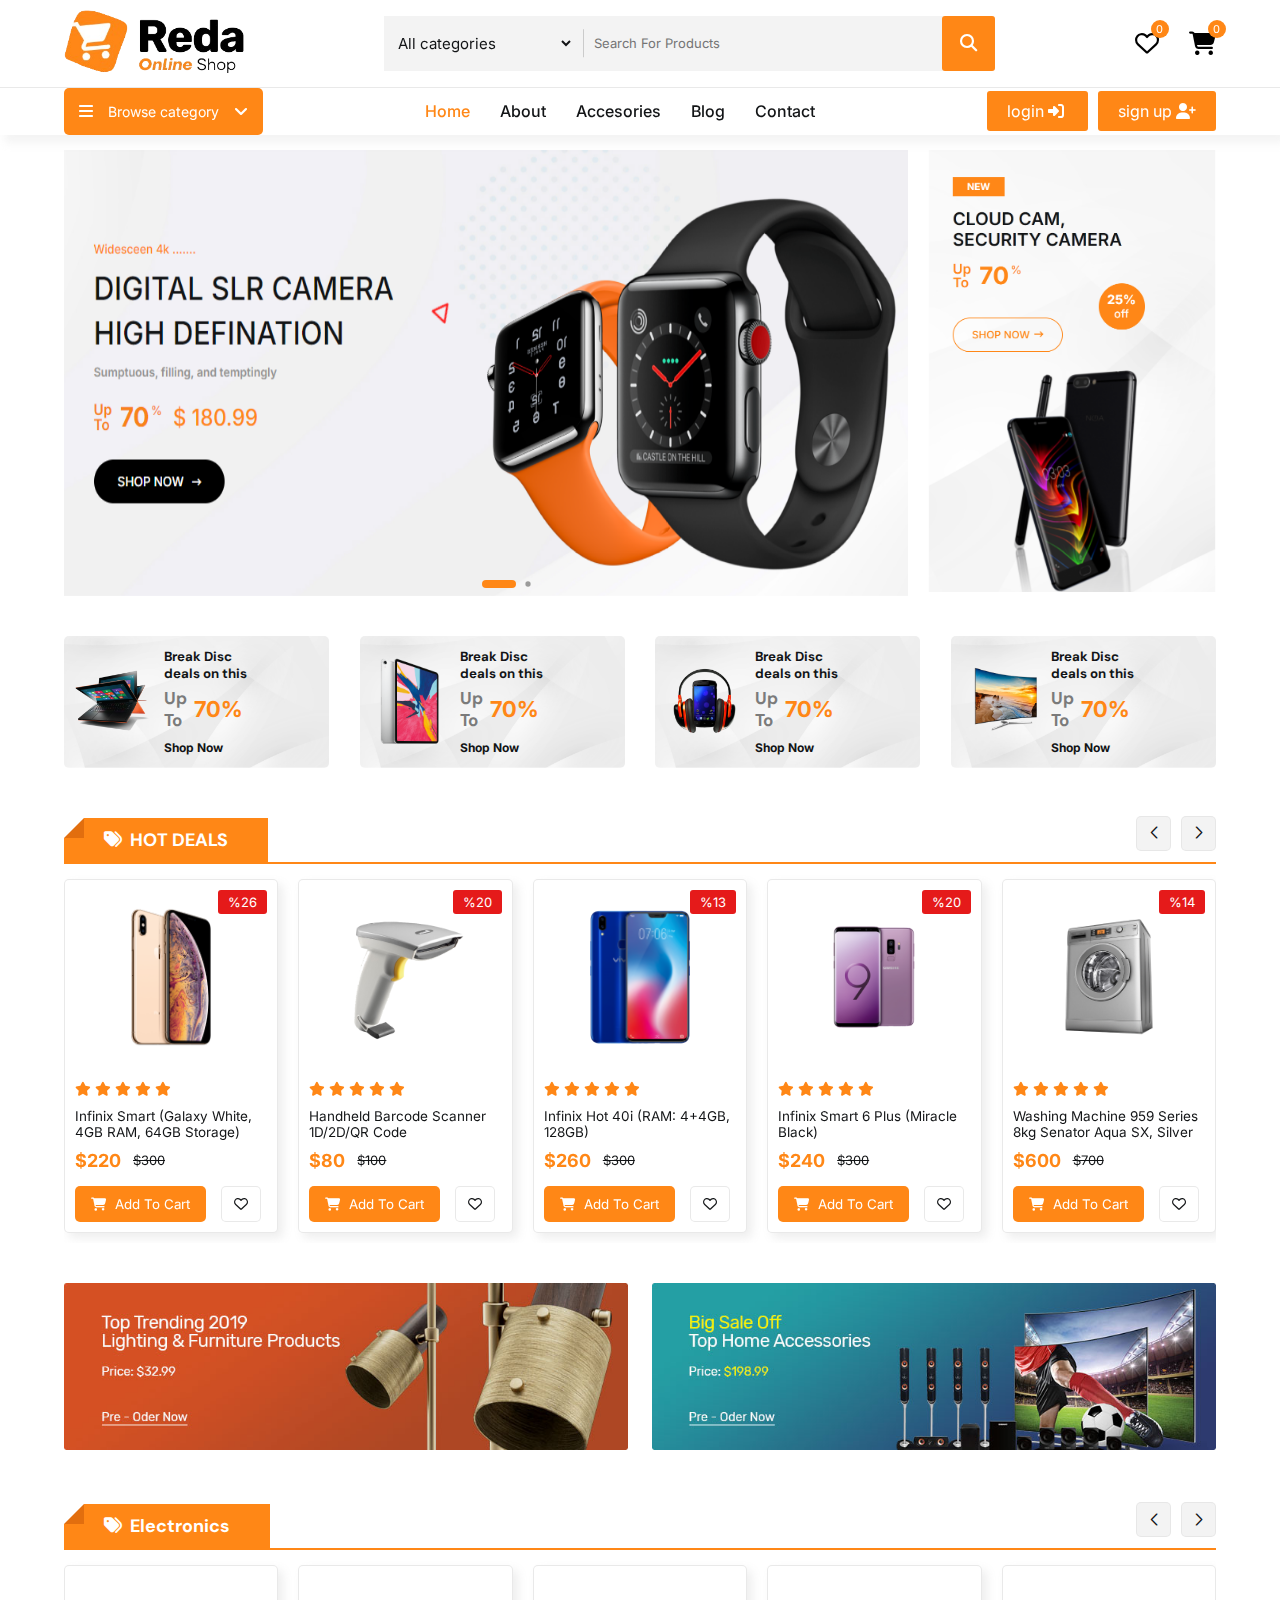
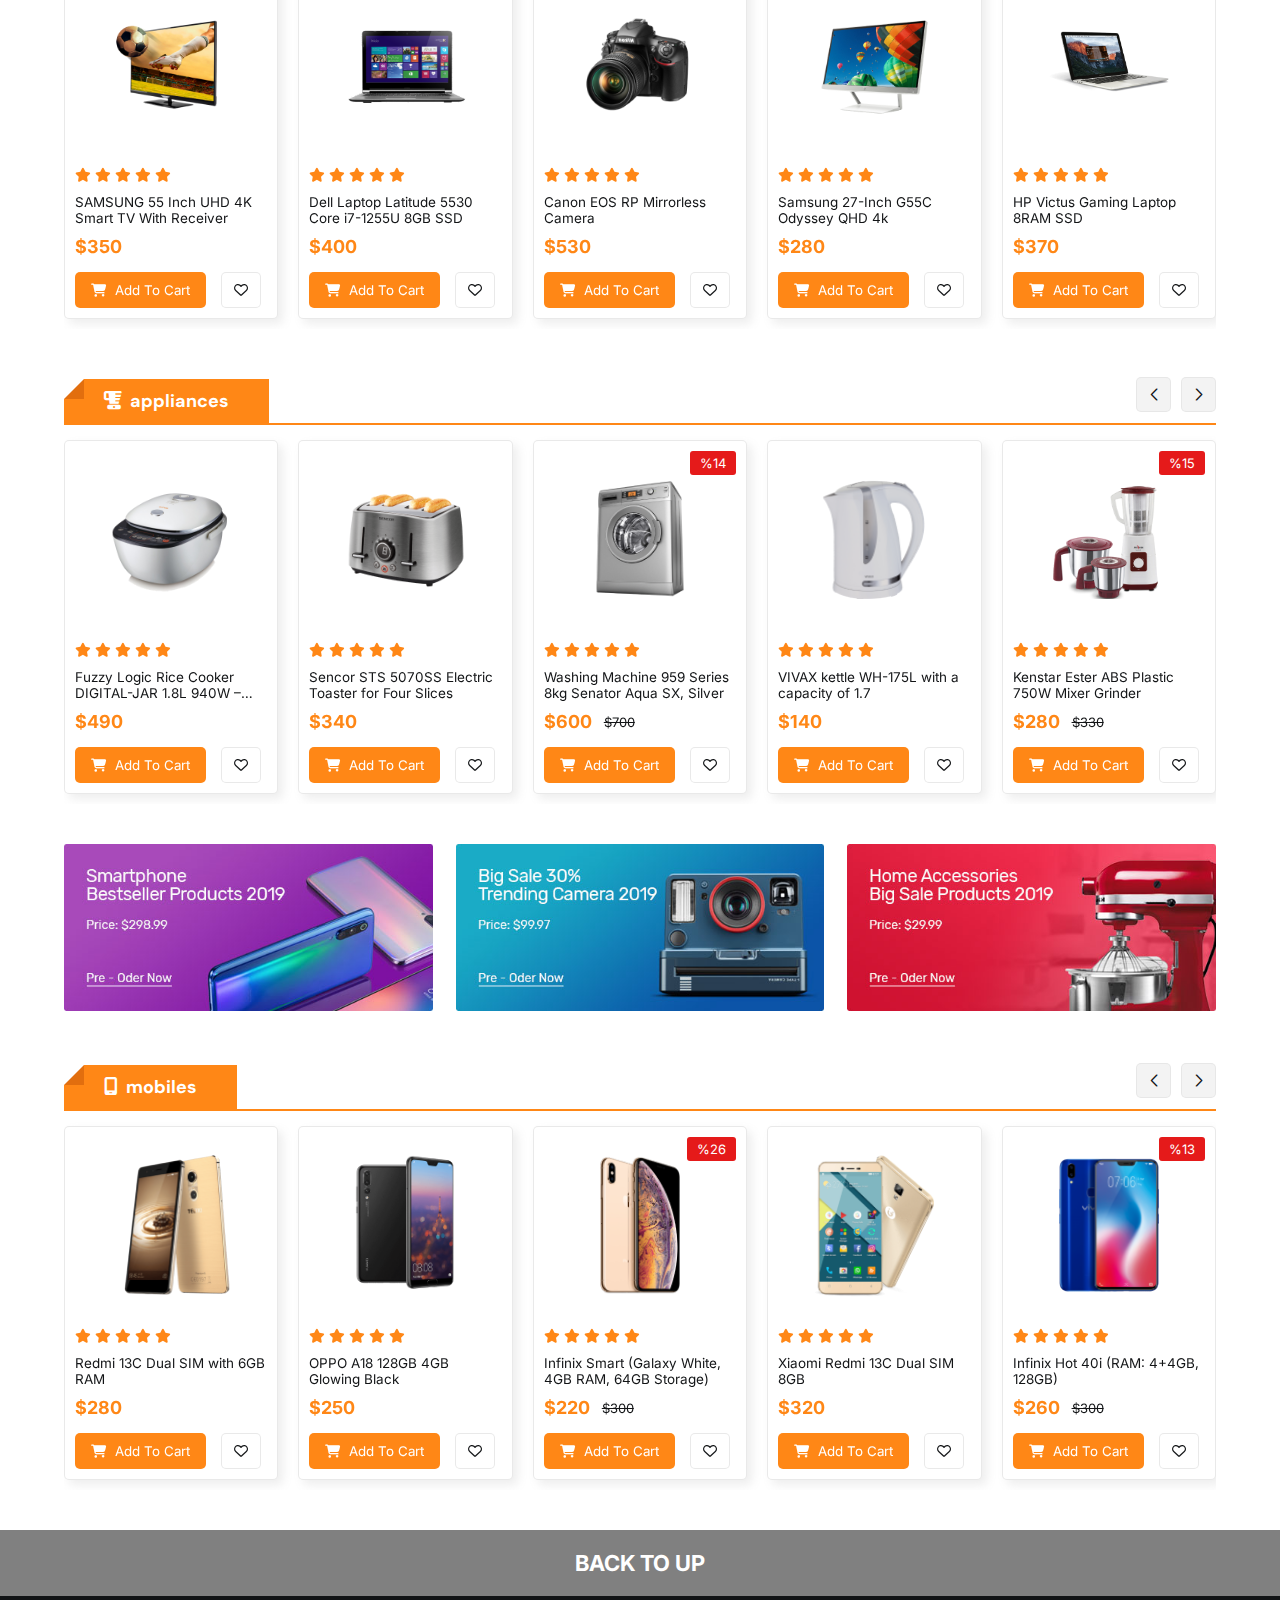
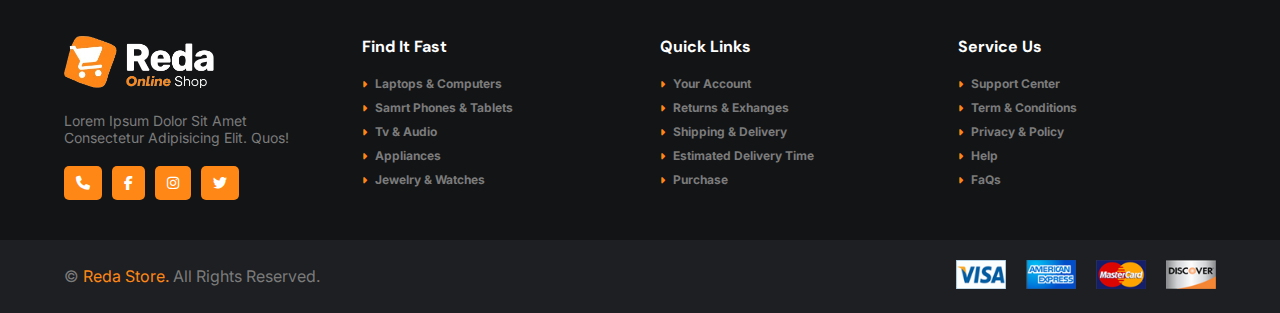
<file: index.html>
<!DOCTYPE html>
<html lang="en">
<head>
    <meta charset="UTF-8">
    <meta name="viewport" content="width=device-width, initial-scale=1.0">
    <title> Online Store </title>
    <link rel="icon" href="img/icon.png">
    <link rel="stylesheet" href="css/reset.css">
        <!-- font-awesome -->
    <link rel="stylesheet" href="https://cdnjs.cloudflare.com/ajax/libs/font-awesome/6.7.2/css/all.min.css" integrity="sha512-Evv84Mr4kqVGRNSgIGL/F/aIDqQb7xQ2vcrdIwxfjThSH8CSR7PBEakCr51Ck+w+/U6swU2Im1vVX0SVk9ABhg==" crossorigin="anonymous" referrerpolicy="no-referrer" />
        <!-- Link Swiper's CSS -->
    <link rel="stylesheet" href="https://cdn.jsdelivr.net/npm/swiper@11/swiper-bundle.min.css" />
        <!-- file css -->
    <link rel="stylesheet" href="css/reset.css">
    <link rel="stylesheet" href="css/style.css">
</head>
<body>
    
    <header>
        <div class="top_header">
            <div class="continer">
                <a href="#" class="logo"> <img src="img/logo.png" alt="" loading="lazy"></a>

                <form> 
                    <div class="select_box">
                        <select id="category" name="category">
                            <option value="All categories"> All categories </option>
                            <option value="Electronics & Digita"> Electronics & Digita </option>
                            <option value="Phones & Tablet"> Phones & Tablet </option>
                            <option value="Fashion & Clothings"> Fashion & Clothings </option>
                            <option value="Telivsoin & monitor"> Telivsoin & monitor </option>
                            <option value="Jewelry & Watches"> Jewelry & Watches </option>
                            <option value="Washing Machine"> Washing Machine </option>
                            <option value="Toys & Hobbies"> Toys & Hobbies </option>
                        </select>
                    </div>
                    
                    <input type="text" name="search" id="search" placeholder="Search For Products">
                    <button type="submit"> <i class="fa-solid fa-magnifying-glass"></i> </button>
                </form>
                
                <div class="header_icon">
                    <div class="icon">      
                        <a href="#"> <i class="fa-regular fa-heart"> </i> </a> 
                        <span class="count_fav"> 0 </span>     
                    </div>

                    <div class="icon" onclick="open_cart()">
                        <i class="fa-solid fa-cart-shopping"></i>  
                        <span class="count_item"> 0 </span> 
                    </div>
                </div>
            </div>
        </div>
            
        <div class="bottom_header">
            <div class="continer">
                
                <div class="category_nav">
                    <i onclick="open_menu()" class="fa-solid fa-bars menu"></i>
                    <div>
                    <div class="category_btn" onclick="open_close_category()">
                        <i class="fa-solid fa-bars"></i>
                        <p> Browse category </p>
                        <i class="fa-solid fa-angle-down"></i>
                    </div>

                    <div class="category_links">
                        <ul class="category_nav_links">
                            <li><a href="#"> Top 10 Offrs </a></li>
                            <li><a href="#"> Electronics & Digita </a></li>
                            <li><a href="#">  Phones & Tablet  </a></li>
                            <li><a href="#"> Fashion & Clothings  </a></li>
                            <li><a href="#">  Telivsoin & monitor  </a></li>
                            <li><a href="#">  Jewelry & Watches  </a></li>
                            <li><a href="#">  Toys & Hobbies  </a></li>
                        </ul>
                    </div>
                    </div>
                </div>

                <ul class="nav_link">
                    <i onclick=" close_menu()" class="fa-regular fa-circle-xmark close_menu"></i>
                    <li class="active"><a href="#"> Home </a></li>
                    <li><a href="#"> About </a></li>
                    <li><a href="#"> Accesories </a></li>
                    <li><a href="#"> Blog </a></li>
                    <li><a href="#"> Contact </a></li>
                </ul>

                <div class="login_signup">
                    <a href="log in.html"> login <i class="fa-solid fa-right-to-bracket"></i> </a>
                    <a href="sign up.html"> sign up <i class="fa-solid fa-user-plus"></i> </a>
                </div>
            </div>
        </div>
    </header>

    <section class="cart">
        <div class="top_cart">
            <h6 class="count_item_in_cart"> cart item : <span> 0 </span>  </h6>
            <i onclick="close_cart()" class="fa-regular fa-circle-xmark"></i>
        </div>

        <div class="item_in_cart">
            <!-- <div class="item_cart">
                <img src="img/product/15.png" alt="">

                <div class="info_item">
                    <p class="name_item_in_cart">Lorem ipsum dolor sit amet consectetur adipisicing.</p>
                    <h6 class="price_item_in_cart"> $200 </h6>
                    
                    <div class="plus_minus">
                        <span href="#"> - </span>
                        <span href="#" class="num"> 1 </span>
                        <span href="#"> + </span>
                    </div>
                </div>

                <i class="fa-solid fa-trash"></i>
            </div> -->
            
        </div>

        <div class="bottom_cart">
            <div class="suptotal">
                <p> suptotal : </p>
                <p class="total_price_in_cart"> $0 </p>
            </div>

            <div class="button_cart">
                <a href="checkout.html" class="checkout btn"> checkout </a>
                <span onclick="close_cart()" class="shop_more btn"> shop more </span> 
            </div>
        </div>
    </section>

    <section class="slider">
        <div class="continer">
              <div class="mySwiper slide-swp">
                <div class="swiper-wrapper">
                    <div class="swiper-slide"> <a href="#"> <img src="img/banner_home1.png" alt="" loading="lazy"> </a>  </div>
                    <div class="swiper-slide"> <a href="#"> <img src="img/banner_home2.png" alt="" loading="lazy"> </a>  </div>
                </div>

                <div class="swiper-pagination"></div>
            </div>

            <div class="slide_bar">
                <a href="#"> <img src="img/banner_home3.png" alt="" loading="lazy"> </a>
            </div>
        </div>
    </section>

    <section class="banner">
        <div class="continer">
            <div class="banner_item">
                <a href="#" class="banner_btn"></a>
                <img src="img/banner3_1.png" alt="" loading="lazy">

                <div class="text_banner">
                    <h5>Break Disc</h5>
                    <h5>deals on this</h5>
                    <h6>Up <br> To <span> 70% </span> </h6>
                    <a href="#"> Shop Now </a>
                </div>
            </div>

            <div class="banner_item">
                <a href="#" class="banner_btn"></a>
                 <img src="img/banner3_2.png" alt="" loading="lazy"> 

                <div class="text_banner">
                    <h5>Break Disc</h5>
                    <h5>deals on this</h5>
                    <h6>Up <br> To <span> 70% </span> </h6>
                    <a href="#"> Shop Now </a>
                </div>
            </div>

            <div class="banner_item">
                <a href="#" class="banner_btn"></a>
                 <img src="img/banner3_3.png" alt="" loading="lazy">

                <div class="text_banner">
                    <h5>Break Disc</h5>
                    <h5>deals on this</h5>
                    <h6>Up <br> To <span> 70% </span> </h6>
                    <a href="#"> Shop Now </a>
                </div>
            </div>

            <div class="banner_item">
                <a href="#" class="banner_btn"></a>
               <img src="img/banner3_4.png" alt="" loading="lazy"> 

                <div class="text_banner">
                    <h5>Break Disc</h5>
                    <h5>deals on this</h5>
                    <h6>Up <br> To <span> 70% </span> </h6>
                    <a href="#"> Shop Now </a>
                </div>
            </div>
        </div>
    </section>

    <section class="products_sale">
        <div class="continer mySwiper pro_sale">
            <div class="top_slide">
                <h5> <i class="fa-solid fa-tags"></i> HOT DEALS </h5>
            </div>

            <div id="products_sale" class="products swiper-wrapper">
                
            </div>

            <div class="swiper-button-next btn_swp"></div>
            <div class="swiper-button-prev btn_swp"></div>

        </div>
    </section>

    <section class="banner_big">
        <div class="continer">
            <div class="banner_item">
                <a href="#"> <img src="img/banner_box4.jpg" alt="" loading="lazy"> </a> 
            </div>

            <div class="banner_item">
                <a href="#"> <img src="img/banner_box5.jpg" alt="" loading="lazy"> </a> 
            </div>
        </div>
    </section>

    <section class="products_sale">
        <div class="continer mySwiper pro_sale">
            <div class="top_slide">
                <h5> <i class="fa-solid fa-tags"> </i> Electronics </h5>
            </div>

            <div id="Electronics" class="products swiper-wrapper">
                
            </div>

            <div class="swiper-button-next btn_swp"></div>
            <div class="swiper-button-prev btn_swp"></div>

        </div>
    </section>

    <section class="products_sale">
        <div class="continer mySwiper pro_sale">
            <div class="top_slide">
                <h5> <i class="fa-solid fa-blender"></i> appliances </h5>
            </div>

            <div id="appliances" class="products swiper-wrapper">
                
            </div>

            <div class="swiper-button-next btn_swp"></div>
            <div class="swiper-button-prev btn_swp"></div>

        </div>
    </section>

    <section class="banner banner_3">
        <div class="continer">
            <a href="#"> <img src="img/banner_box1.jpg" alt="" loading="lazy" > </a>
            <a href="#"> <img src="img/banner_box2.jpg" alt="" loading="lazy" > </a>
            <a href="#"> <img src="img/banner_box3.jpg" alt="" loading="lazy" > </a>
        </div>
    </section>

    <section class="products_sale">
        <div class="continer mySwiper pro_sale">
            <div class="top_slide">
                <h5> <i class="fa-solid fa-mobile-screen"></i> mobiles </h5>
            </div>

            <div id="mobiles" class="products swiper-wrapper">
                
            </div>

            <div class="swiper-button-next btn_swp"></div>
            <div class="swiper-button-prev btn_swp"></div>

        </div>
    </section>

    <section class="scroll" >
        <div class="continer">
            <p class="to_top"> BACK TO UP </p>
        </div>
    </section>

    <footer>
        <div class="continer">
            <div class="top_footer">
                <div class="box">
                    <a href="#"> <img src="img/white_logo.png" alt="" loading="lazy">  </a>
                    <p>Lorem ipsum dolor sit amet consectetur adipisicing elit. Quos!</p>
                    <div class="icon">
                        <i class="fa-solid fa-phone"></i>
                        <i class="fa-brands fa-facebook-f"></i>
                        <i class="fa-brands fa-instagram"></i>
                        <i class="fa-brands fa-twitter"></i>
                    </div>
                </div>

                <div class="box">
                    <ul> 
                        <h6> Find It Fast </h6>
                        <li><i class="fa-solid fa-caret-right"></i> <a href="#"> Laptops & Computers </a> </li>
                        <li><i class="fa-solid fa-caret-right"></i> <a href="#"> Samrt Phones & Tablets </a> </li>
                        <li><i class="fa-solid fa-caret-right"></i> <a href="#"> Tv & Audio </a> </li>
                        <li><i class="fa-solid fa-caret-right"></i> <a href="#"> Appliances </a> </li>
                        <li><i class="fa-solid fa-caret-right"></i> <a href="#"> Jewelry & Watches </a> </li>
                    </ul>
                </div>

                <div class="box">
                    <ul> 
                        <h6> Quick Links </h6>
                        <li><i class="fa-solid fa-caret-right"></i> <a href="#"> Your account </a> </li>
                        <li><i class="fa-solid fa-caret-right"></i> <a href="#"> returns & exhanges </a> </li>
                        <li><i class="fa-solid fa-caret-right"></i> <a href="#"> shipping & delivery </a> </li>
                        <li><i class="fa-solid fa-caret-right"></i> <a href="#"> estimated delivery time </a> </li>
                        <li><i class="fa-solid fa-caret-right"></i> <a href="#"> purchase </a> </li>
                    </ul>
                </div>

                <div class="box">
                    <ul> 
                        <h6> service us </h6>
                        <li><i class="fa-solid fa-caret-right"></i> <a href="#"> support center </a> </li>
                        <li><i class="fa-solid fa-caret-right"></i> <a href="#"> term & conditions </a> </li>
                        <li><i class="fa-solid fa-caret-right"></i> <a href="#"> privacy & policy </a> </li>
                        <li><i class="fa-solid fa-caret-right"></i> <a href="#"> help </a> </li>
                        <li><i class="fa-solid fa-caret-right"></i> <a href="#"> faQs </a> </li>
                    </ul>
                </div>
            </div>
        </div>
            
        <div class="bottom_footer">
            <div class="row continer">
                <p>&copy; <span>Reda Store.</span> All Rights Reserved.</p>
                <div class="payment_img">
                    <a href="#"> <img src="img/payment-1.png" alt="" loading="lazy"></a> 
                    <a href="#"> <img src="img/payment-2.png" alt="" loading="lazy"></a> 
                    <a href="#"> <img src="img/payment-3.png" alt="" loading="lazy"></a> 
                    <a href="#"> <img src="img/payment-4.png" alt="" loading="lazy"></a> 
                </div>
            </div>
        </div>
    </footer>



    <!-- Swiper JS -->
    <script src="https://cdn.jsdelivr.net/npm/swiper@11/swiper-bundle.min.js"></script>

    <!-- file js -->
    <script src="js/swiper.js"></script>
    <script src="js/products-item.js"></script>
    <script src="js/script.js"></script>
</body>
</html>
</file>
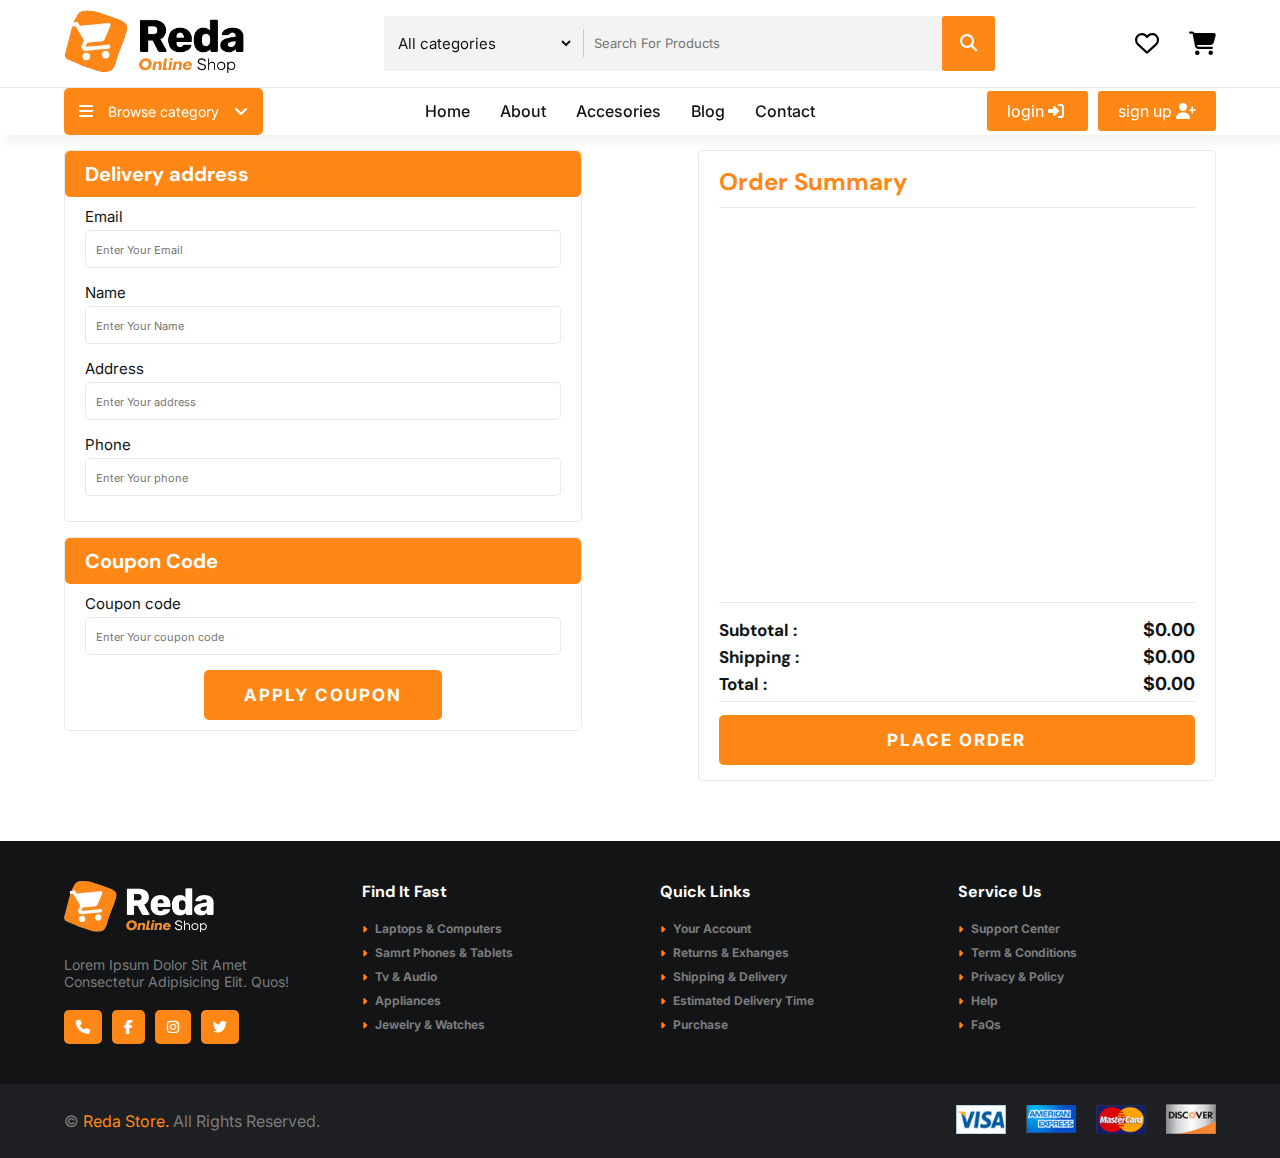
<file: checkout.html>
<!DOCTYPE html>
<html lang="en">
<head>
    <meta charset="UTF-8">
    <meta name="viewport" content="width=device-width, initial-scale=1.0">
    <title> checkout </title>
    <link rel="icon" href="img/icon.png">
    <link rel="stylesheet" href="css/reset.css">
        <!-- font-awesome -->
    <link rel="stylesheet" href="https://cdnjs.cloudflare.com/ajax/libs/font-awesome/6.7.2/css/all.min.css" integrity="sha512-Evv84Mr4kqVGRNSgIGL/F/aIDqQb7xQ2vcrdIwxfjThSH8CSR7PBEakCr51Ck+w+/U6swU2Im1vVX0SVk9ABhg==" crossorigin="anonymous" referrerpolicy="no-referrer" />
        <!-- file css -->
    <link rel="stylesheet" href="css/reset.css">
    <link rel="stylesheet" href="css/style.css">
    <link rel="stylesheet" href="css/checkout.css">
</head>
<body>
    
    <header>
        <div class="top_header">
            <div class="continer">
                <a href="index.html" class="logo"> <img src="img/logo.png" alt="" loading="lazy"></a>

                <form> 
                    <div class="select_box">
                        <select id="category" name="category">
                            <option value="All categories"> All categories </option>
                            <option value="Electronics & Digita"> Electronics & Digita </option>
                            <option value="Phones & Tablet"> Phones & Tablet </option>
                            <option value="Fashion & Clothings"> Fashion & Clothings </option>
                            <option value="Telivsoin & monitor"> Telivsoin & monitor </option>
                            <option value="Jewelry & Watches"> Jewelry & Watches </option>
                            <option value="Washing Machine"> Washing Machine </option>
                            <option value="Toys & Hobbies"> Toys & Hobbies </option>
                        </select>
                    </div>
                    
                    <input type="text" name="search" id="search" placeholder="Search For Products">
                    <button type="submit"> <i class="fa-solid fa-magnifying-glass"></i> </button>
                </form>
                
                <div class="header_icon">
                    <div class="icon">      
                        <a href="#"> <i class="fa-regular fa-heart"> </i> </a> 
                        <!-- <span class="count_fav"> 0 </span>      -->
                    </div>

                    <div class="icon">
                        <i class="fa-solid fa-cart-shopping"></i>  
                        <!-- <span class="count_item"> 0 </span>  -->
                    </div>
                </div>
            </div>
        </div>
            
        <div class="bottom_header">
            <div class="continer">
                
                <div class="category_nav">
                    <i onclick="open_menu()" class="fa-solid fa-bars menu"></i>
                    <div>
                    <div class="category_btn">
                        <i class="fa-solid fa-bars"></i>
                        <p> Browse category </p>
                        <i class="fa-solid fa-angle-down"></i>
                    </div>

                    <div class="category_links">
                        <ul class="category_nav_links">
                            <li><a href="#"> Top 10 Offrs </a></li>
                            <li><a href="#"> Electronics & Digita </a></li>
                            <li><a href="#">  Phones & Tablet  </a></li>
                            <li><a href="#"> Fashion & Clothings  </a></li>
                            <li><a href="#">  Telivsoin & monitor  </a></li>
                            <li><a href="#">  Jewelry & Watches  </a></li>
                            <li><a href="#">  Toys & Hobbies  </a></li>
                        </ul>
                    </div>
                    </div>
                </div>

                <ul class="nav_link">
                    <i onclick="close_menu()" class="fa-regular fa-circle-xmark close_menu"></i>
                    <li><a href="index.html"> Home </a></li>
                    <li><a href="#"> About </a></li>
                    <li><a href="#"> Accesories </a></li>
                    <li><a href="#"> Blog </a></li>
                    <li><a href="#"> Contact </a></li>
                </ul>

                <div class="login_signup">
                    <a href="log in.html"> login <i class="fa-solid fa-right-to-bracket"></i> </a>
                    <a href="sign up.html"> sign up <i class="fa-solid fa-user-plus"></i> </a>
                </div>
            </div>
        </div>
    </header>

    <section class="cart">
        <div class="top_cart">
            <h6 class="count_item_in_cart"> cart item : <span> 0 </span>  </h6>
            <i class="fa-regular fa-circle-xmark"></i>
        </div>

        <div class="item_in_cart">
            <!-- <div class="item_cart">
                <img src="img/product/15.png" alt="">

                <div class="info_item">
                    <p class="name_item_in_cart">Lorem ipsum dolor sit amet consectetur adipisicing.</p>
                    <h6 class="price_item_in_cart"> $200 </h6>
                    
                    <div class="plus_minus">
                        <span href="#"> - </span>
                        <span href="#" class="num"> 1 </span>
                        <span href="#"> + </span>
                    </div>
                </div>

                <i class="fa-solid fa-trash"></i>
            </div> -->
            
        </div>

        <div class="bottom_cart">
            <div class="suptotal">
                <p> suptotal : </p>
                <p class="total_price_in_cart"> $0 </p>
            </div>

            <div class="button_cart">
                <a onclick="go_to_checkout()" href="#" class="checkout btn"> checkout </a>
                <span onclick="close_cart()" class="shop_more btn"> shop more </span> 
            </div>
        </div>
    </section>


    <section class="checkout">
        <div class="continer">
            <div class="form_address">
                <div class="address">
                    <h2> Delivery address </h2>
                    <form>
                        <label> Email </label>
                        <input type="email" placeholder="Enter Your Email" required>
                        
                        <label> Name </label>
                        <input type="text" placeholder="Enter Your Name" required>
                        
                        <label> Address </label>
                        <input type="text" placeholder="Enter Your address" required>
                        
                        <label> Phone </label>
                        <input type="number" placeholder="Enter Your phone" required>
                    </form>
                </div>
                    
                <div class="coupon_code">
                    <h2> Coupon Code </h2>
                    <form>
                        <label> Coupon code </label>
                        <input type="text" placeholder="Enter Your coupon code">
                        <button class="btn_cop"> apply Coupon </button>
                    </form>
                </div>
            </div>

            <div class="order_summaray">
                <h2> Order Summary </h2>
                
                <div class="item_order">
                   <!-- <div class="order_item"> 
                        <img src="img/product/18.png" alt="">

                        <div class="info_item">
                            <p class="name_item_in_cart">Lorem ipsum dolor sit amet consectetur adipisicing.</p>
                            <h6 class="price_item_in_cart"> $200 </h6>
                            
                            <div class="plus_minus">
                                <button class="plus pm"> - </button>
                                <span href="#" class="num"> 1 </span>
                                <button class="minus pm"> + </button>
                            </div>
                        </div>

                        <i class="fa-solid fa-trash"></i>
                    </div>  -->
                </div>

                <div class="prices">
                    <h5> subtotal : <span class="price_order subtotal_price"> $0</span> </h5>
                    <h5> shipping :  <span class="price_order shipping_price"> $0</span> </h5>
                    <h5> total :    <span class="price_order total_price"> $0</span> </h5>
                </div>

                <div class="btn_order ">
                    <button class="btn_sum"> place order </button>
                </div>
            </div> 
        </div>
    </section>

    <footer>
        <div class="continer">
            <div class="top_footer">
                <div class="box">
                    <a href="#"> <img src="img/white_logo.png" alt="" loading="lazy">  </a>
                    <p>Lorem ipsum dolor sit amet consectetur adipisicing elit. Quos!</p>
                    <div class="icon">
                        <i class="fa-solid fa-phone"></i>
                        <i class="fa-brands fa-facebook-f"></i>
                        <i class="fa-brands fa-instagram"></i>
                        <i class="fa-brands fa-twitter"></i>
                    </div>
                </div>

                <div class="box">
                    <ul> 
                        <h6> Find It Fast </h6>
                        <li><i class="fa-solid fa-caret-right"></i> <a href="#"> Laptops & Computers </a> </li>
                        <li><i class="fa-solid fa-caret-right"></i> <a href="#"> Samrt Phones & Tablets </a> </li>
                        <li><i class="fa-solid fa-caret-right"></i> <a href="#"> Tv & Audio </a> </li>
                        <li><i class="fa-solid fa-caret-right"></i> <a href="#"> Appliances </a> </li>
                        <li><i class="fa-solid fa-caret-right"></i> <a href="#"> Jewelry & Watches </a> </li>
                    </ul>
                </div>

                <div class="box">
                    <ul> 
                        <h6> Quick Links </h6>
                        <li><i class="fa-solid fa-caret-right"></i> <a href="#"> Your account </a> </li>
                        <li><i class="fa-solid fa-caret-right"></i> <a href="#"> returns & exhanges </a> </li>
                        <li><i class="fa-solid fa-caret-right"></i> <a href="#"> shipping & delivery </a> </li>
                        <li><i class="fa-solid fa-caret-right"></i> <a href="#"> estimated delivery time </a> </li>
                        <li><i class="fa-solid fa-caret-right"></i> <a href="#"> purchase </a> </li>
                    </ul>
                </div>

                <div class="box">
                    <ul> 
                        <h6> service us </h6>
                        <li><i class="fa-solid fa-caret-right"></i> <a href="#"> support center </a> </li>
                        <li><i class="fa-solid fa-caret-right"></i> <a href="#"> term & conditions </a> </li>
                        <li><i class="fa-solid fa-caret-right"></i> <a href="#"> privacy & policy </a> </li>
                        <li><i class="fa-solid fa-caret-right"></i> <a href="#"> help </a> </li>
                        <li><i class="fa-solid fa-caret-right"></i> <a href="#"> faQs </a> </li>
                    </ul>
                </div>
            </div>
        </div>
            
        <div class="bottom_footer">
            <div class="row continer">
                <p>&copy; <span>Reda Store.</span> All Rights Reserved.</p>
                <div class="payment_img">
                    <a href="#"> <img src="img/payment-1.png" alt="" loading="lazy"></a> 
                    <a href="#"> <img src="img/payment-2.png" alt="" loading="lazy"></a> 
                    <a href="#"> <img src="img/payment-3.png" alt="" loading="lazy"></a> 
                    <a href="#"> <img src="img/payment-4.png" alt="" loading="lazy"></a> 
                </div>
            </div>
        </div>
    </footer>




    <!-- file js -->
    <script src="js/checkout.js"></script>
</body>
</html>
</file>
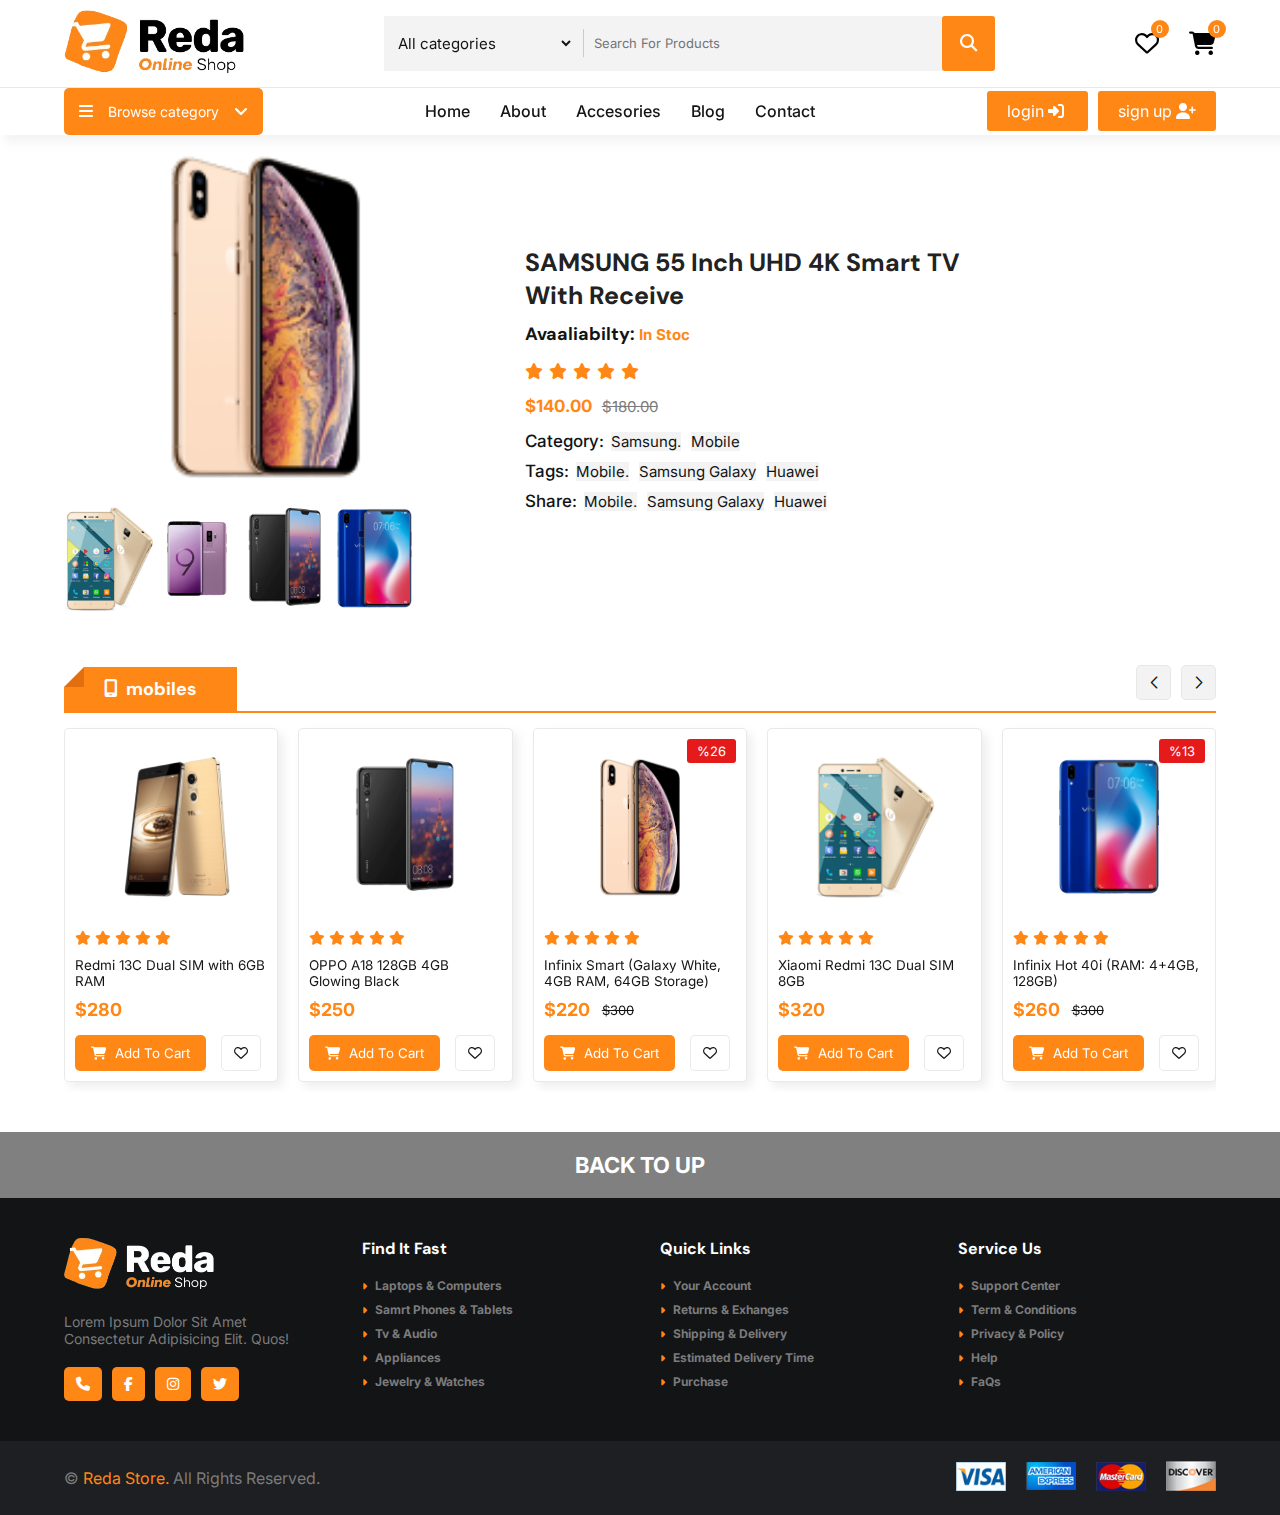
<file: info_item.html>
<!DOCTYPE html>
<html lang="en">
<head>
    <meta charset="UTF-8">
    <meta name="viewport" content="width=device-width, initial-scale=1.0">
    <title> info item </title>
    <link rel="icon" href="img/icon.png">
    <link rel="stylesheet" href="css/reset.css">
        <!-- font-awesome -->
    <link rel="stylesheet" href="https://cdnjs.cloudflare.com/ajax/libs/font-awesome/6.7.2/css/all.min.css" integrity="sha512-Evv84Mr4kqVGRNSgIGL/F/aIDqQb7xQ2vcrdIwxfjThSH8CSR7PBEakCr51Ck+w+/U6swU2Im1vVX0SVk9ABhg==" crossorigin="anonymous" referrerpolicy="no-referrer" />
        <!-- Link Swiper's CSS -->
    <link rel="stylesheet" href="https://cdn.jsdelivr.net/npm/swiper@11/swiper-bundle.min.css" />
        <!-- file css -->
        <link rel="stylesheet" href="css/reset.css">
        <link rel="stylesheet" href="css/style.css">
        <link rel="stylesheet" href="css/info_item.css">
    </head>
<body>
    
    <header>
        <div class="top_header">
            <div class="continer">
                <a href="index.html" class="logo"> <img src="img/logo.png" alt="" loading="lazy"></a>

                <form> 
                    <div class="select_box">
                        <select id="category" name="category">
                            <option value="All categories"> All categories </option>
                            <option value="Electronics & Digita"> Electronics & Digita </option>
                            <option value="Phones & Tablet"> Phones & Tablet </option>
                            <option value="Fashion & Clothings"> Fashion & Clothings </option>
                            <option value="Telivsoin & monitor"> Telivsoin & monitor </option>
                            <option value="Jewelry & Watches"> Jewelry & Watches </option>
                            <option value="Washing Machine"> Washing Machine </option>
                            <option value="Toys & Hobbies"> Toys & Hobbies </option>
                        </select>
                    </div>
                    
                    <input type="text" name="search" id="search" placeholder="Search For Products">
                    <button type="submit"> <i class="fa-solid fa-magnifying-glass"></i> </button>
                </form>
                
                <div class="header_icon">
                    <div class="icon">      
                        <a href="#"> <i class="fa-regular fa-heart"> </i> </a> 
                        <span class="count_fav"> 0 </span>     
                    </div>

                    <div class="icon" onclick="open_cart()">
                        <i class="fa-solid fa-cart-shopping"></i>  
                        <span class="count_item"> 0 </span> 
                    </div>
                </div>
            </div>
        </div>
            
        <div class="bottom_header">
            <div class="continer">
                
                <div class="category_nav">
                    <i onclick="open_menu()" class="fa-solid fa-bars menu"></i>
                    <div>
                    <div class="category_btn" onclick="open_close_category()">
                        <i class="fa-solid fa-bars"></i>
                        <p> Browse category </p>
                        <i class="fa-solid fa-angle-down"></i>
                    </div>

                    <div class="category_links">
                        <ul class="category_nav_links">
                            <li><a href="#"> Top 10 Offrs </a></li>
                            <li><a href="#"> Electronics & Digita </a></li>
                            <li><a href="#">  Phones & Tablet  </a></li>
                            <li><a href="#"> Fashion & Clothings  </a></li>
                            <li><a href="#">  Telivsoin & monitor  </a></li>
                            <li><a href="#">  Jewelry & Watches  </a></li>
                            <li><a href="#">  Toys & Hobbies  </a></li>
                        </ul>
                    </div>
                    </div>
                </div>

                <ul class="nav_link">
                    <i onclick=" close_menu()" class="fa-regular fa-circle-xmark close_menu"></i>
                    <li><a href="index.html"> Home </a></li>
                    <li><a href="#"> About </a></li>
                    <li><a href="#"> Accesories </a></li>
                    <li><a href="#"> Blog </a></li>
                    <li><a href="#"> Contact </a></li>
                </ul>

                <div class="login_signup">
                    <a href="log in.html"> login <i class="fa-solid fa-right-to-bracket"></i> </a>
                    <a href="sign up.html"> sign up <i class="fa-solid fa-user-plus"></i> </a>
                </div>
            </div>
        </div>
    </header>

    <section class="cart">
        <div class="top_cart">
            <h6 class="count_item_in_cart"> cart item : <span> 0 </span>  </h6>
            <i onclick="close_cart()" class="fa-regular fa-circle-xmark"></i>
        </div>

        <div class="item_in_cart">
            <!-- <div class="item_cart">
                <img src="img/product/15.png" alt="">

                <div class="info_item">
                    <p class="name_item_in_cart">Lorem ipsum dolor sit amet consectetur adipisicing.</p>
                    <h6 class="price_item_in_cart"> $200 </h6>
                    
                    <div class="plus_minus">
                        <span href="#"> - </span>
                        <span href="#" class="num"> 1 </span>
                        <span href="#"> + </span>
                    </div>
                </div>

                <i class="fa-solid fa-trash"></i>
            </div> -->
            
        </div>

        <div class="bottom_cart">
            <div class="suptotal">
                <p> suptotal : </p>
                <p class="total_price_in_cart"> $0 </p>
            </div>

            <div class="button_cart">
                <a href="checkout.html" class="checkout btn"> checkout </a>
                <span onclick="close_cart()" class="shop_more btn"> shop more </span> 
            </div>
        </div>
    </section>

    <section class="item_detail">
        <div class="continer">
            <div class="item_img">
                    <div class="big_img">
                        <img id="Big_img_item" src="img/product/6.png" alt="" loading="lazy">
                    </div>

                    <div class="small_img">
                        <img onclick="cahnge_img( this.src )"  src="img/product/8.png"  alt=""  loading="lazy">
                        <img onclick="cahnge_img( this.src )"  src="img/product/15.png"  alt=""  loading="lazy">
                        <img onclick="cahnge_img( this.src )"  src="img/product/4.png"  alt=""  loading="lazy">
                        <img onclick="cahnge_img( this.src )"  src="img/product/11.png"  alt=""  loading="lazy">
                    </div>
                </div>

            <div class="info_item">
                <h3 class="name"> SAMSUNG 55 Inch UHD 4K Smart TV With Receive  </h3>

                <h5> Avaaliabilty: <span>In Stoc</span> </h5>

                <div class="stars">
                    <i class="fa-solid fa-star"></i>
                    <i class="fa-solid fa-star"></i>
                    <i class="fa-solid fa-star"></i>
                    <i class="fa-solid fa-star"></i>
                    <i class="fa-solid fa-star"></i>
                </div>

                <div class="price_item">
                    <p class="price"> $140.00 </p>
                    <p class="old_price"> $180.00 </p>
                </div>

                <p class="category"> category: <span>Samsung.</span> <span>mobile</span> </p>
                <p class="category"> tags: <span>mobile.</span> <span>Samsung galaxy</span> <span>huawei</span> </p>
                <p class="category"> share: <span>mobile.</span> <span>Samsung galaxy</span> <span>huawei</span> </p>
            </div>
        </div>
    </section>

    <section class="products_sale">
        <div class="continer mySwiper pro_sale">
            <div class="top_slide">
                <h5> <i class="fa-solid fa-mobile-screen"></i> mobiles </h5>
            </div>

            <div id="mobiles" class="products swiper-wrapper">
                
            </div>

            <div class="swiper-button-next btn_swp"></div>
            <div class="swiper-button-prev btn_swp"></div>
        </div>
    </section>

    <section class="scroll" >
        <div class="continer">
            <p class="to_top"> BACK TO UP </p>
        </div>
    </section>

    <footer>
        <div class="continer">
            <div class="top_footer">
                <div class="box">
                    <a href="#"> <img src="img/white_logo.png" alt="" loading="lazy">  </a>
                    <p>Lorem ipsum dolor sit amet consectetur adipisicing elit. Quos!</p>
                    <div class="icon">
                        <i class="fa-solid fa-phone"></i>
                        <i class="fa-brands fa-facebook-f"></i>
                        <i class="fa-brands fa-instagram"></i>
                        <i class="fa-brands fa-twitter"></i>
                    </div>
                </div>

                <div class="box">
                    <ul> 
                        <h6> Find It Fast </h6>
                        <li><i class="fa-solid fa-caret-right"></i> <a href="#"> Laptops & Computers </a> </li>
                        <li><i class="fa-solid fa-caret-right"></i> <a href="#"> Samrt Phones & Tablets </a> </li>
                        <li><i class="fa-solid fa-caret-right"></i> <a href="#"> Tv & Audio </a> </li>
                        <li><i class="fa-solid fa-caret-right"></i> <a href="#"> Appliances </a> </li>
                        <li><i class="fa-solid fa-caret-right"></i> <a href="#"> Jewelry & Watches </a> </li>
                    </ul>
                </div>

                <div class="box">
                    <ul> 
                        <h6> Quick Links </h6>
                        <li><i class="fa-solid fa-caret-right"></i> <a href="#"> Your account </a> </li>
                        <li><i class="fa-solid fa-caret-right"></i> <a href="#"> returns & exhanges </a> </li>
                        <li><i class="fa-solid fa-caret-right"></i> <a href="#"> shipping & delivery </a> </li>
                        <li><i class="fa-solid fa-caret-right"></i> <a href="#"> estimated delivery time </a> </li>
                        <li><i class="fa-solid fa-caret-right"></i> <a href="#"> purchase </a> </li>
                    </ul>
                </div>

                <div class="box">
                    <ul> 
                        <h6> service us </h6>
                        <li><i class="fa-solid fa-caret-right"></i> <a href="#"> support center </a> </li>
                        <li><i class="fa-solid fa-caret-right"></i> <a href="#"> term & conditions </a> </li>
                        <li><i class="fa-solid fa-caret-right"></i> <a href="#"> privacy & policy </a> </li>
                        <li><i class="fa-solid fa-caret-right"></i> <a href="#"> help </a> </li>
                        <li><i class="fa-solid fa-caret-right"></i> <a href="#"> faQs </a> </li>
                    </ul>
                </div>
            </div>
        </div>
            
        <div class="bottom_footer">
            <div class="row continer">
                <p>&copy; <span>Reda Store.</span> All Rights Reserved.</p>
                <div class="payment_img">
                    <a href="#"> <img src="img/payment-1.png" alt="" loading="lazy"></a> 
                    <a href="#"> <img src="img/payment-2.png" alt="" loading="lazy"></a> 
                    <a href="#"> <img src="img/payment-3.png" alt="" loading="lazy"></a> 
                    <a href="#"> <img src="img/payment-4.png" alt="" loading="lazy"></a> 
                </div>
            </div>
        </div>
    </footer>



    <!-- Swiper JS -->
    <script src="https://cdn.jsdelivr.net/npm/swiper@11/swiper-bundle.min.js"></script>

    <!-- file js -->
    <script src="js/swiper.js"></script>
    <script src="js/info_item.js"></script>
    <script src="js/script.js"></script>
</body>
</html>
</file>
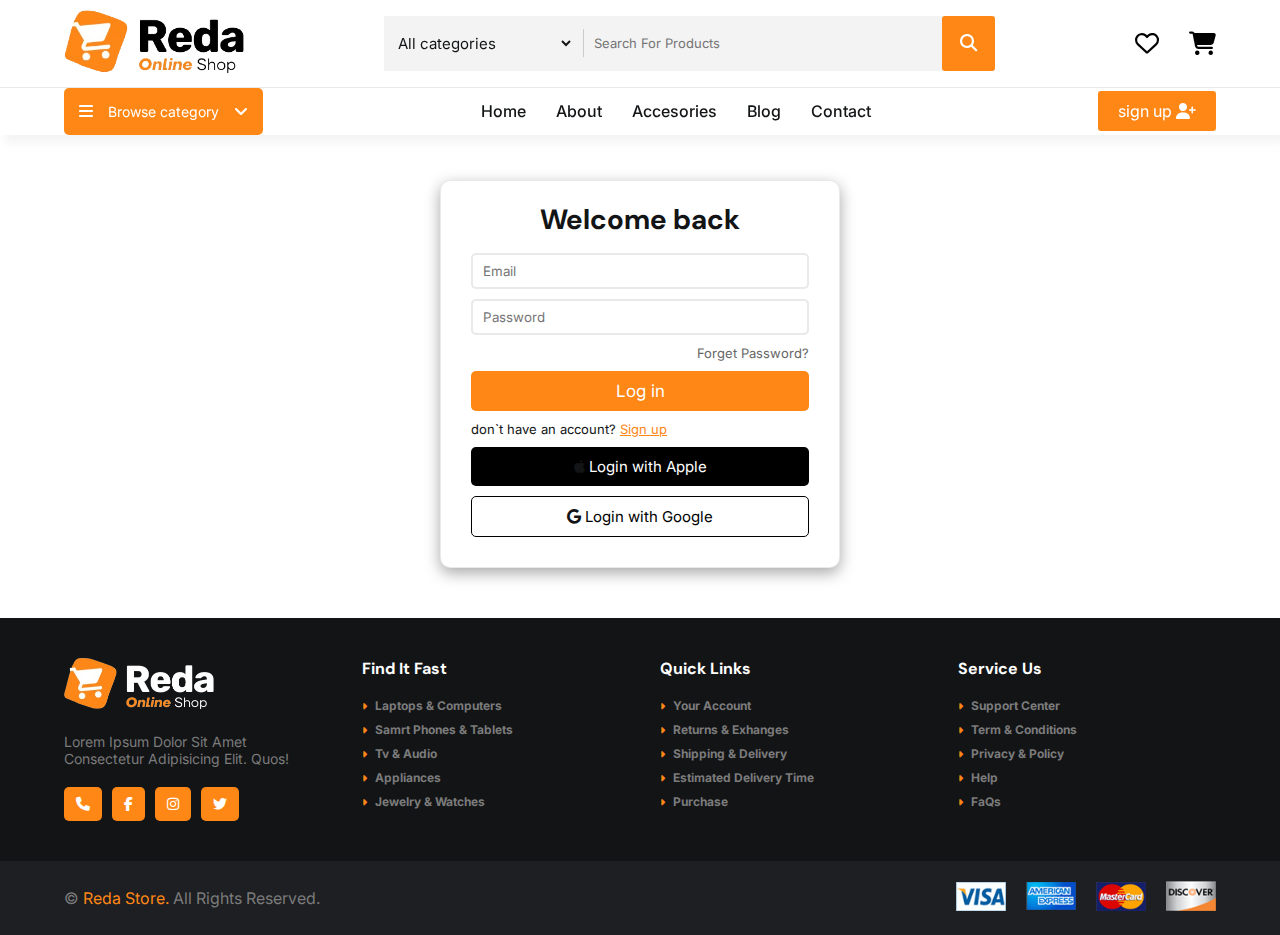
<file: log in.html>
<!DOCTYPE html>
<html lang="en">
<head>
    <meta charset="UTF-8">
    <meta name="viewport" content="width=device-width, initial-scale=1.0">
    <title> login </title>
    <link rel="icon" href="img/icon.png">
    <link rel="stylesheet" href="css/reset.css">
        <!-- font-awesome -->
    <link rel="stylesheet" href="https://cdnjs.cloudflare.com/ajax/libs/font-awesome/6.7.2/css/all.min.css" integrity="sha512-Evv84Mr4kqVGRNSgIGL/F/aIDqQb7xQ2vcrdIwxfjThSH8CSR7PBEakCr51Ck+w+/U6swU2Im1vVX0SVk9ABhg==" crossorigin="anonymous" referrerpolicy="no-referrer" />
        <!-- Link Swiper's CSS -->
    <link rel="stylesheet" href="https://cdn.jsdelivr.net/npm/swiper@11/swiper-bundle.min.css" />
        <!-- file css -->
    <link rel="stylesheet" href="css/reset.css">
    <link rel="stylesheet" href="css/style.css">
    <link rel="stylesheet" href="css/login & signUp.css">
</head>
<body>

    <header>
        <div class="top_header">
            <div class="continer">
                <a href="index.html" class="logo"> <img src="img/logo.png" alt="" loading="lazy"></a>

                <form> 
                    <div class="select_box">
                        <select id="category" name="category">
                            <option value="All categories"> All categories </option>
                            <option value="Electronics & Digita"> Electronics & Digita </option>
                            <option value="Phones & Tablet"> Phones & Tablet </option>
                            <option value="Fashion & Clothings"> Fashion & Clothings </option>
                            <option value="Telivsoin & monitor"> Telivsoin & monitor </option>
                            <option value="Jewelry & Watches"> Jewelry & Watches </option>
                            <option value="Washing Machine"> Washing Machine </option>
                            <option value="Toys & Hobbies"> Toys & Hobbies </option>
                        </select>
                    </div>
                    
                    <input type="text" name="search" id="search" placeholder="Search For Products">
                    <button type="submit"> <i class="fa-solid fa-magnifying-glass"></i> </button>
                </form>
                
                <div class="header_icon">
                    <div class="icon">      
                        <a href="#"> <i class="fa-regular fa-heart"> </i> </a> 
                        <!-- <span class="count_fav"> 0 </span>      -->
                    </div>

                    <div class="icon">
                        <i class="fa-solid fa-cart-shopping"></i>  
                        <!-- <span class="count_item"> 0 </span>  -->
                    </div>
                </div>
            </div>
        </div>
            
        <div class="bottom_header">
            <div class="continer">
                
                <div class="category_nav">
                    <i class="fa-solid fa-bars menu"></i>
                    <div>
                    <div class="category_btn">
                        <i class="fa-solid fa-bars"></i>
                        <p> Browse category </p>
                        <i class="fa-solid fa-angle-down"></i>
                    </div>

                    <div class="category_links">
                        <ul class="category_nav_links">
                            <li><a href="#"> Top 10 Offrs </a></li>
                            <li><a href="#"> Electronics & Digita </a></li>
                            <li><a href="#">  Phones & Tablet  </a></li>
                            <li><a href="#"> Fashion & Clothings  </a></li>
                            <li><a href="#">  Telivsoin & monitor  </a></li>
                            <li><a href="#">  Jewelry & Watches  </a></li>
                            <li><a href="#">  Toys & Hobbies  </a></li>
                        </ul>
                    </div>
                    </div>
                </div>

                <ul class="nav_link">
                    <i class="fa-regular fa-circle-xmark close_menu"></i>
                    <li><a href="index.html"> Home </a></li>
                    <li><a href="#"> About </a></li>
                    <li><a href="#"> Accesories </a></li>
                    <li><a href="#"> Blog </a></li>
                    <li><a href="#"> Contact </a></li>
                </ul>

                <div class="login_signup">
                    <a href="sign up.html"> sign up <i class="fa-solid fa-user-plus"></i> </a>
                </div>
            </div>
        </div>
    </header>
    
    <section class="cart">
        <div class="top_cart">
            <h6 class="count_item_in_cart"> cart item : <span> 0 </span>  </h6>
            <i class="fa-regular fa-circle-xmark"></i>
        </div>

        <div class="item_in_cart">
            <!-- <div class="item_cart">
                <img src="img/product/15.png" alt="">

                <div class="info_item">
                    <p class="name_item_in_cart">Lorem ipsum dolor sit amet consectetur adipisicing.</p>
                    <h6 class="price_item_in_cart"> $200 </h6>
                    
                    <div class="plus_minus">
                        <span href="#"> - </span>
                        <span href="#" class="num"> 1 </span>
                        <span href="#"> + </span>
                    </div>
                </div>

                <i class="fa-solid fa-trash"></i>
            </div> -->
            
        </div>

        <div class="bottom_cart">
            <div class="suptotal">
                <p> suptotal : </p>
                <p class="total_price_in_cart"> $0 </p>
            </div>

            <div class="button_cart">
                <a href="checkout.html" class="checkout btn"> checkout </a>
                <span class="shop_more btn"> shop more </span> 
            </div>
        </div>
    </section>

    <section class="login form_sec">
        <div class="continer">
            <form>
                <h2> Welcome back </h2>

                <input type="email" placeholder="Email" required>
                <input type="password" placeholder="Password" required>
                
                <p> <a href="#" style="color: #666666;"> Forget Password? </a>  </p>
                
                <button class="btn_apple_google" type="submit"> Log in </button>
            </form>
            
            <span> don`t have an account? <a href="sign up.html"> Sign up </a> </span>                

            <a href="#" class="btn_apple_google" style="background-color: black; font-size: 15px;"> <i class="fa-brands fa-apple"></i> Login with Apple </a>
            <a href="#" class="btn_apple_google" style="background-color: #fff; color: black; border: 1px solid #000; font-size: 15px;"> <i class="fa-brands fa-google"></i> Login with Google </a>

        </div>
    </section>


    <footer>
        <div class="continer">
            <div class="top_footer">
                <div class="box">
                    <a href="#"> <img src="img/white_logo.png" alt="" loading="lazy">  </a>
                    <p>Lorem ipsum dolor sit amet consectetur adipisicing elit. Quos!</p>
                    <div class="icon">
                        <i class="fa-solid fa-phone"></i>
                        <i class="fa-brands fa-facebook-f"></i>
                        <i class="fa-brands fa-instagram"></i>
                        <i class="fa-brands fa-twitter"></i>
                    </div>
                </div>

                <div class="box">
                    <ul> 
                        <h6> Find It Fast </h6>
                        <li><i class="fa-solid fa-caret-right"></i> <a href="#"> Laptops & Computers </a> </li>
                        <li><i class="fa-solid fa-caret-right"></i> <a href="#"> Samrt Phones & Tablets </a> </li>
                        <li><i class="fa-solid fa-caret-right"></i> <a href="#"> Tv & Audio </a> </li>
                        <li><i class="fa-solid fa-caret-right"></i> <a href="#"> Appliances </a> </li>
                        <li><i class="fa-solid fa-caret-right"></i> <a href="#"> Jewelry & Watches </a> </li>
                    </ul>
                </div>

                <div class="box">
                    <ul> 
                        <h6> Quick Links </h6>
                        <li><i class="fa-solid fa-caret-right"></i> <a href="#"> Your account </a> </li>
                        <li><i class="fa-solid fa-caret-right"></i> <a href="#"> returns & exhanges </a> </li>
                        <li><i class="fa-solid fa-caret-right"></i> <a href="#"> shipping & delivery </a> </li>
                        <li><i class="fa-solid fa-caret-right"></i> <a href="#"> estimated delivery time </a> </li>
                        <li><i class="fa-solid fa-caret-right"></i> <a href="#"> purchase </a> </li>
                    </ul>
                </div>

                <div class="box">
                    <ul> 
                        <h6> service us </h6>
                        <li><i class="fa-solid fa-caret-right"></i> <a href="#"> support center </a> </li>
                        <li><i class="fa-solid fa-caret-right"></i> <a href="#"> term & conditions </a> </li>
                        <li><i class="fa-solid fa-caret-right"></i> <a href="#"> privacy & policy </a> </li>
                        <li><i class="fa-solid fa-caret-right"></i> <a href="#"> help </a> </li>
                        <li><i class="fa-solid fa-caret-right"></i> <a href="#"> faQs </a> </li>
                    </ul>
                </div>
            </div>
        </div>
            
        <div class="bottom_footer">
            <div class="row continer">
                <p>&copy; <span>Reda Store.</span> All Rights Reserved.</p>
                <div class="payment_img">
                    <a href="#"> <img src="img/payment-1.png" alt="" loading="lazy"></a> 
                    <a href="#"> <img src="img/payment-2.png" alt="" loading="lazy"></a> 
                    <a href="#"> <img src="img/payment-3.png" alt="" loading="lazy"></a> 
                    <a href="#"> <img src="img/payment-4.png" alt="" loading="lazy"></a> 
                </div>
            </div>
        </div>
    </footer>


</body>
</html>
</file>
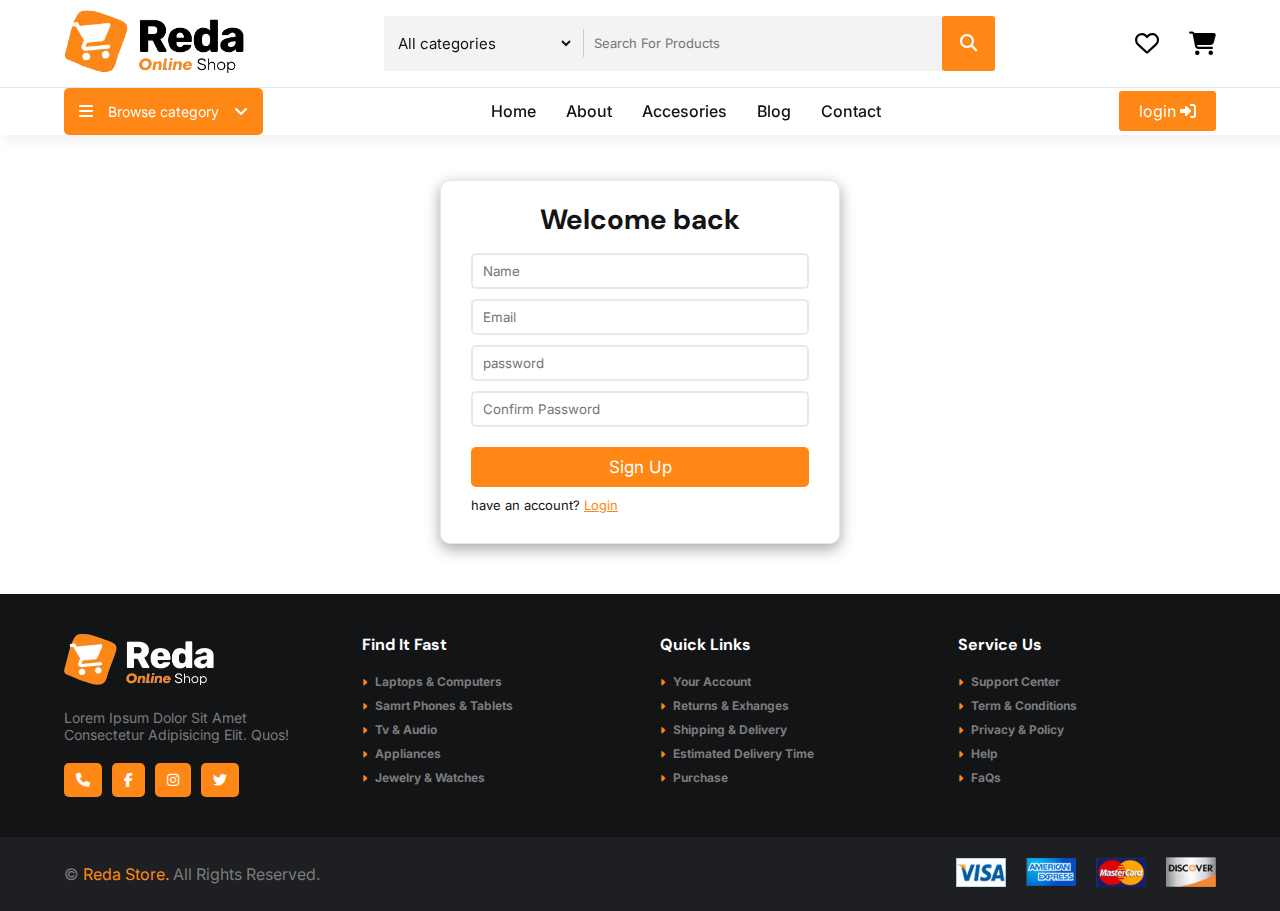
<file: sign up.html>
<!DOCTYPE html>
<html lang="en">
<head>
    <meta charset="UTF-8">
    <meta name="viewport" content="width=device-width, initial-scale=1.0">
    <title> signUp </title>
    <link rel="icon" href="img/icon.png">
    <link rel="stylesheet" href="css/reset.css">
        <!-- font-awesome -->
    <link rel="stylesheet" href="https://cdnjs.cloudflare.com/ajax/libs/font-awesome/6.7.2/css/all.min.css" integrity="sha512-Evv84Mr4kqVGRNSgIGL/F/aIDqQb7xQ2vcrdIwxfjThSH8CSR7PBEakCr51Ck+w+/U6swU2Im1vVX0SVk9ABhg==" crossorigin="anonymous" referrerpolicy="no-referrer" />
        <!-- file css -->
    <link rel="stylesheet" href="css/reset.css">
    <link rel="stylesheet" href="css/style.css">
    <link rel="stylesheet" href="css/login & signUp.css">
</head>
<body>

     <header>
        <div class="top_header">
            <div class="continer">
                <a href="index.html" class="logo"> <img src="img/logo.png" alt="" loading="lazy"></a>

                <form> 
                    <div class="select_box">
                        <select id="category" name="category">
                            <option value="All categories"> All categories </option>
                            <option value="Electronics & Digita"> Electronics & Digita </option>
                            <option value="Phones & Tablet"> Phones & Tablet </option>
                            <option value="Fashion & Clothings"> Fashion & Clothings </option>
                            <option value="Telivsoin & monitor"> Telivsoin & monitor </option>
                            <option value="Jewelry & Watches"> Jewelry & Watches </option>
                            <option value="Washing Machine"> Washing Machine </option>
                            <option value="Toys & Hobbies"> Toys & Hobbies </option>
                        </select>
                    </div>
                    
                    <input type="text" name="search" id="search" placeholder="Search For Products">
                    <button type="submit"> <i class="fa-solid fa-magnifying-glass"></i> </button>
                </form>
                
                <div class="header_icon">
                    <div class="icon">      
                        <a href="#"> <i class="fa-regular fa-heart"> </i> </a> 
                        <!-- <span class="count_fav"> 0 </span>      -->
                    </div>

                    <div class="icon">
                        <i class="fa-solid fa-cart-shopping"></i>  
                        <!-- <span class="count_item"> 0 </span>  -->
                    </div>
                </div>
            </div>
        </div>
            
        <div class="bottom_header">
            <div class="continer">
                
                <div class="category_nav">
                    <i class="fa-solid fa-bars menu"></i>
                    <div>
                        <div class="category_btn">
                            <i class="fa-solid fa-bars"></i>
                            <p> Browse category </p>
                            <i class="fa-solid fa-angle-down"></i>
                        </div>

                        <div class="category_links">
                            <ul class="category_nav_links">
                                <li><a href="#"> Top 10 Offrs </a></li>
                                <li><a href="#"> Electronics & Digita </a></li>
                                <li><a href="#">  Phones & Tablet  </a></li>
                                <li><a href="#"> Fashion & Clothings  </a></li>
                                <li><a href="#">  Telivsoin & monitor  </a></li>
                                <li><a href="#">  Jewelry & Watches  </a></li>
                                <li><a href="#">  Toys & Hobbies  </a></li>
                            </ul>
                        </div>
                    </div>
                </div>

                <ul class="nav_link">
                    <i  class="fa-regular fa-circle-xmark close_menu"></i>
                    <li><a href="index.html"> Home </a></li>
                    <li><a href="#"> About </a></li>
                    <li><a href="#"> Accesories </a></li>
                    <li><a href="#"> Blog </a></li>
                    <li><a href="#"> Contact </a></li>
                </ul>

                <div class="login_signup">
                    <a href="log in.html"> login <i class="fa-solid fa-right-to-bracket"></i> </a>
                </div>
            </div>
        </div>
    </header>
    
    <section class="cart">
        <div class="top_cart">
            <h6 class="count_item_in_cart"> cart item : <span> 0 </span>  </h6>
            <i class="fa-regular fa-circle-xmark"></i>
        </div>

        <div class="item_in_cart">
            <!-- <div class="item_cart">
                <img src="img/product/15.png" alt="">

                <div class="info_item">
                    <p class="name_item_in_cart">Lorem ipsum dolor sit amet consectetur adipisicing.</p>
                    <h6 class="price_item_in_cart"> $200 </h6>
                    
                    <div class="plus_minus">
                        <span href="#"> - </span>
                        <span href="#" class="num"> 1 </span>
                        <span href="#"> + </span>
                    </div>
                </div>

                <i class="fa-solid fa-trash"></i>
            </div> -->
            
        </div>

        <div class="bottom_cart">
            <div class="suptotal">
                <p> suptotal : </p>
                <p class="total_price_in_cart"> $0 </p>
            </div>

            <div class="button_cart">
                <a href="checkout.html" class="checkout btn"> checkout </a>
                <span class="shop_more btn"> shop more </span> 
            </div>
        </div>
    </section>

    <section class="sign_up form_sec">
        <div class="continer">
            <form>
                <h2> Welcome back </h2>
                
                <input type="text" placeholder="Name" required>
                <input type="email" placeholder="Email" required>
                <input type="password" placeholder="password" required>
                <input type="password" placeholder="Confirm Password" required>
                
                <button class="btn_apple_google" type="submit"> Sign Up </button>
                
                <span> have an account? <a href="log in.html"> Login </a> </span>
            </form>
        </div>
    </section>

    
    <footer>
        <div class="continer">
            <div class="top_footer">
                <div class="box">
                    <a href="#"> <img src="img/white_logo.png" alt="" loading="lazy">  </a>
                    <p>Lorem ipsum dolor sit amet consectetur adipisicing elit. Quos!</p>
                    <div class="icon">
                        <i class="fa-solid fa-phone"></i>
                        <i class="fa-brands fa-facebook-f"></i>
                        <i class="fa-brands fa-instagram"></i>
                        <i class="fa-brands fa-twitter"></i>
                    </div>
                </div>

                <div class="box">
                    <ul> 
                        <h6> Find It Fast </h6>
                        <li><i class="fa-solid fa-caret-right"></i> <a href="#"> Laptops & Computers </a> </li>
                        <li><i class="fa-solid fa-caret-right"></i> <a href="#"> Samrt Phones & Tablets </a> </li>
                        <li><i class="fa-solid fa-caret-right"></i> <a href="#"> Tv & Audio </a> </li>
                        <li><i class="fa-solid fa-caret-right"></i> <a href="#"> Appliances </a> </li>
                        <li><i class="fa-solid fa-caret-right"></i> <a href="#"> Jewelry & Watches </a> </li>
                    </ul>
                </div>

                <div class="box">
                    <ul> 
                        <h6> Quick Links </h6>
                        <li><i class="fa-solid fa-caret-right"></i> <a href="#"> Your account </a> </li>
                        <li><i class="fa-solid fa-caret-right"></i> <a href="#"> returns & exhanges </a> </li>
                        <li><i class="fa-solid fa-caret-right"></i> <a href="#"> shipping & delivery </a> </li>
                        <li><i class="fa-solid fa-caret-right"></i> <a href="#"> estimated delivery time </a> </li>
                        <li><i class="fa-solid fa-caret-right"></i> <a href="#"> purchase </a> </li>
                    </ul>
                </div>

                <div class="box">
                    <ul> 
                        <h6> service us </h6>
                        <li><i class="fa-solid fa-caret-right"></i> <a href="#"> support center </a> </li>
                        <li><i class="fa-solid fa-caret-right"></i> <a href="#"> term & conditions </a> </li>
                        <li><i class="fa-solid fa-caret-right"></i> <a href="#"> privacy & policy </a> </li>
                        <li><i class="fa-solid fa-caret-right"></i> <a href="#"> help </a> </li>
                        <li><i class="fa-solid fa-caret-right"></i> <a href="#"> faQs </a> </li>
                    </ul>
                </div>
            </div>
        </div>
            
        <div class="bottom_footer">
            <div class="row continer">
                <p>&copy; <span>Reda Store.</span> All Rights Reserved.</p>
                <div class="payment_img">
                    <a href="#"> <img src="img/payment-1.png" alt="" loading="lazy"></a> 
                    <a href="#"> <img src="img/payment-2.png" alt="" loading="lazy"></a> 
                    <a href="#"> <img src="img/payment-3.png" alt="" loading="lazy"></a> 
                    <a href="#"> <img src="img/payment-4.png" alt="" loading="lazy"></a> 
                </div>
            </div>
        </div>
    </footer>


</body>
</html>
</file>
<file: css/style.css>
:root {
    --main-color: #ff8716;
    --p-color: #7b7b7b;
    --bg-color: #f3f3f3;
    --white-color: #fff;
    --heading-color: #121416;
    --border-color: #e5e5e5d5;
    --Sale-color: #E51A1A;
}

header {
    background-color: var( --white-color);
    position: fixed;
    width: 100%;
    box-shadow: 5px 8px 8px #d1d1d13b;
    z-index: 1000;
}

header .top_header .continer {
    display: flex;
    align-items: center;
    justify-content: space-between;
    padding: 10px 0;
}

header .top_header .continer .logo {  
    width: 180px;
}

header .top_header .continer form {
    width: 53%;
    display: flex;
    align-items: center;
    border-radius: 3px;
    background-color: var(--bg-color);
}

header .top_header .continer form select {
    height: 55px;
    width: 190px;
    background-color: var(--bg-color);
    font-size: 15px;
    cursor: pointer;
    padding-left: 10px;
    margin-right: 10px;
}

header .top_header .continer form select option {
    font-size: 14px;
}

header .top_header .continer .select_box {
    position: relative;
}

header .top_header .continer form .select_box::after {
    content: "";
    position: absolute;
    top: 50%;
    transform: translateY(-50%);
    right: 0;
    width: 1px;
    height: 50%;
    background-color: #b9b9b9b4;
}

header .top_header .continer form input {
    height: 55px;
    width: 400px;
    padding: 5px 15px 5px 10px;
    background-color: var(--bg-color);
}

header  .top_header .continer form input::placeholder {
    font-size: 13px;
}

header .top_header .continer form button {
    background-color: var(--main-color);
    border-radius: 3px;
    height: 55px;
    width: 60px;
    font-size: 17px;
    cursor: pointer;
}

header .top_header .continer form button i {
    color: var(--white-color);
}

header .top_header .continer .header_icon {
    display: flex;
    align-items: center;
    gap: 30px;
}

header .top_header .continer .header_icon .icon { 
    position: relative;
    cursor: pointer;
}

header .top_header .continer .header_icon .icon  i {
    font-size: 24px;
    color: #000;
}

header .top_header .continer .header_icon span {
    position: absolute;
    top: -11px;
    right: -10px;
    
    width: 18px;
    height: 18px;
    line-height: 18px;
    text-align: center;
    border-radius: 100%;
    background-color: var(--main-color);
    color: var(--white-color);
    font-size: 11px;
}

/** start bottom_header  */
header .bottom_header {
    border-top: 1px solid var(--border-color);
}

header .bottom_header .continer {
    display: flex;
    justify-content: space-between;
    align-items: center;
}

header .bottom_header .continer .category_nav .category_btn {
    display: flex;
    align-items: center;
    background-color: var(--main-color);
    padding: 15px;
    border-radius: 5px;
}

header .bottom_header .continer .category_nav .category_btn p {
    margin: 0 15px;
    font-size: 14px;
    color: var(--white-color);
}

header .bottom_header .continer .category_nav .category_btn i {
    color: var(--white-color);
}

header .bottom_header .continer .nav_link {
    display: flex;
    align-items: center;
    gap: 30px;
}

header .bottom_header .continer .nav_link li a {
    transition: 0.3s ease-in-out;
    /* font-size: 15px; */
    font-weight: 500;
}

header .bottom_header .continer ul li a:hover {
    color: var(--main-color);
}

header .bottom_header .continer .nav_link li.active a {
    color: var(--main-color);
}

header .bottom_header .continer .login_signup a i {
    color: var(--white-color);
}

header .bottom_header .continer .login_signup a {
    color: var(--white-color);
    padding: 10px 20px;
    background-color: var(--main-color);
    margin-left: 10px;
    border-radius: 3px;   
}

header .bottom_header .continer .category_nav .category_links {
    position: relative;
}

header .bottom_header .continer .category_nav .category_nav_links {
    position: absolute;
    border: 1px solid var(--border-color);
    width: 100%;
    clip-path: polygon(0 0 , 100% 0 , 100% 0 , 0 0);
    transition: 0.3s ease-in-out;
    background-color: var(--white-color);
}
header .bottom_header .continer .category_nav .category_nav_links.active{ 
    clip-path: polygon(0 0 , 100% 0 , 100% 100% , 0 100%);
}

header .bottom_header .continer .category_nav ul li {
    border-bottom: 1px solid var(--border-color) ;
    padding: 13px;
    transition: 0.3s ease-in-out;
}
header .bottom_header .continer .category_nav ul li:hover {
    color: var(--main-color);
    background-color: var(--bg-color);
}

header .bottom_header .continer .category_nav .category_nav_links li:last-child {
    border-bottom: none;
}


/** slider_swiper */
.slider .continer {
    display: flex;
    justify-content: space-between;
    gap: 20px;
    padding-top: 150px;
}

.slider .continer .mySwiper {
    position: relative;  
    overflow: hidden;
}

.slider .continer .mySwiper .swiper-slide img { 
    width:  100%;
    height: 100%;
}

.slider .continer .mySwiper .swiper-pagination span {
    background-color: rgba(128, 128, 128, 0.772);
    opacity: 1;
}

.slider .continer .mySwiper .swiper-pagination-bullet-active {
    background-color: var(--main-color) !important;
    width: 34px !important;
    height: 8px !important;
    border-radius: 30px !important;
} 

.slider .continer .slide_bar {
    width: 50%;
    height: 50%;
    object-fit: cover;
}

/** banner */
.banner {
    margin: 40px 0;
}

.banner .continer {
    display: flex;
    justify-content: space-between;
}

.banner .continer .banner_item img {
    width: 80px;
    transition: 0.3s ease-in-out;
}

.banner .continer .banner_item {
    width: 23%;
    display: flex;
    align-items: center;
    gap: 10px;
    padding: 12px 10px;
    border-radius: 5px;
    background: url(/img/bg_banner3.jpg);
    background-size: cover;
    background-position: center;

    position: relative;
}

.banner .continer .banner_item .banner_btn {
    position: absolute;
    width: 100%;
    height: 100%;
}

.banner .continer .banner_item:hover img {
    scale: 1.05;
}

.banner .continer .banner_item .text_banner h5 {
    color: var(--heading-color);
}

.banner .continer .banner_item .text_banner h6 {
    color: var(--p-color);
    font-size: 17px;
    margin: 5px 0;
    display: flex;
    align-items: center;
    gap: 7px;
}
.banner .continer .banner_item .text_banner h6 span {
    font-size: 22px;
    color: var(--main-color);
}
.banner .continer .banner_item .text_banner a {
    font-size: 12px;
    font-weight: bold;
}

/** products_sale */

.products_sale {
    margin: 40px 0;
}

.products_sale .continer .content_product .sale_pro {
    position: absolute;
    top: 10px;
    right: 10px;
    background-color: var(--Sale-color);
    color: var(--white-color);
    padding: 4px 10px;
    font-size: 13px;
    border-radius: 3px;
    z-index: 100;
}

.products_sale .continer .top_slide {
    position: relative;
    border-bottom: 2px solid var(--main-color);   
}

.products_sale .continer .top_slide h5 {
    background-color: var(--main-color);
    color: var(--white-color);
    padding: 10px 40px;
    font-size: 18px;
    width: max-content;
}
.products_sale .continer .top_slide h5 i {
    color: var(--white-color);
    margin-right: 4px;
}
.products_sale .continer .top_slide h5::before {
    content: "";
    position: absolute;
    width: 0;
    height: 0;
    top: 0;
    left: 0;
    z-index: 9;
    border-left: 20px solid transparent;
    background-color: var(--white-color);
    border-bottom: 20px solid #e26e0e;
}

.products_sale .continer {
    overflow: hidden;   
    position: relative;
    padding: 10px 0px;
}

.products_sale .continer .products {
    margin-top: 15px;
}

.products_sale .continer .content_product {
    padding: 10px 10px;
    background-color: var(--white-color);
    box-shadow: 5px 5px 10px #94949428;
    border: 1px solid var(--border-color);
    border-radius: 5px;
    position: relative; 
}

.products_sale .continer .content_product .img_products {
    height: 180px;
    display: flex;
    justify-content: center;
    align-items: center;
}

.products_sale .continer .content_product img {
    width: 120px;
    transition: 0.3s ease-in-out;
}
.products_sale .continer .content_product:hover img {
    scale: 1.08;
}

.products_sale .continer .content_product .info_product .stars {
    margin-top: 8px ;
}
.products_sale .continer .content_product .info_product .stars i {
    color: var(--main-color);
    font-size: 14px;
}

.products_sale .continer .content_product .info_product .name_products {
    margin: 10px 0;
    color: var(--heading-color);
    font-size: 13.5px;
    overflow: hidden;
    text-overflow: ellipsis;
    display: -webkit-box;
    -webkit-line-clamp: 2;
    -webkit-box-orient: vertical;
}
.products_sale .continer .content_product .info_product .name_products:hover {
    text-decoration:underline;
}

.products_sale .continer .content_product .info_product .info_price {
    display: flex;
    align-items: center;
    gap: 12px;
}

.products_sale .continer .content_product .info_product .info_price .price {
    color: var(--main-color);
    font-size: 18px;
    font-weight: bold;
}

.products_sale .continer .content_product .info_product .info_price .old_price {
    font-size: 13px;
    font-weight: normal;
    text-decoration: line-through;
    color: var(--heading-color);
}

.products_sale .continer .content_product .btn_products {
    display: flex;
    align-items: center;
    gap: 15px;
    margin-top: 15px;
}

.products_sale .continer .content_product .btn_products button i {
    color: var(--white-color);
    margin-right: 5px;
}

.products_sale .continer .content_product .btn_products button {
    background-color: var(--main-color);
    color: var(--white-color);
    padding: 10px 16px;
    border-radius: 5px;
    cursor: pointer;
    transition: 0.3s ease-in-out;
}
.products_sale .continer .content_product .btn_products button:hover {
    scale: 1.05;
    background-color: #f47600;
}

.products_sale .continer .content_product .btn_products button.active {
    background-color: transparent;
    color: var(--heading-color);
    border: 1px solid var(--main-color);
    /* pointer-events: none; */
}
.products_sale .continer .content_product .btn_products button.active i {
    color: var(--main-color);
}

.products_sale .continer .content_product .btn_products .fav_icon {
    background-color: var(--white-color);
    border: 1px solid var(--border-color);
    padding: 10px 12px;
    font-size: 14px;
    text-align: center;
    transition: 0.3s ease-in-out;
    border-radius: 5px;
}
.products_sale .continer .content_product .btn_products .fav_icon:hover {
    background-color: var(--main-color);
    color: var(--white-color);
}

.products_sale .continer .btn_swp {
    position: absolute;
    top: 30px;
    right: 0;
    background-color: var(--bg-color);
    color: var(--heading-color);
    font-weight: bold;
    border-radius: 5px;
    width: 35px;
    height: 35px;
    border: 1px solid var(--border-color);
}
.products_sale .continer .btn_swp::after {
    font-size: 12px;
}

.products_sale .continer .btn_swp.swiper-button-prev {
    left: calc(100% - 80px);
}

/** banner_big */
.banner_big {
    margin: 40px 0;
}

.banner_big .continer {
    display: flex;
    align-items: center;
    justify-content: space-between;
}

.banner_big .continer .banner_item {
    width: 49%;
}

/** banner_3 */
.banner_3 .continer a {
    width: 32%;
}

/*  scroll */
.scroll {
    background-color: gray;
}
.scroll .continer {
    padding: 20px 0;
}
.scroll .continer .to_top {
  text-align: center;
  color: #fff;
  border-radius: 5px;
  font-size: 22px;
  font-weight: bold;
  cursor: pointer;
}

/* footer */
footer {
    background-color: var(--heading-color);
    /* margin-top: 60px; */
}

footer .continer {
    padding: 40px 0;
}

footer .continer .top_footer {
    display: grid;
    gap: 40px;
    grid-template-columns: repeat(4,1fr);
}

footer .continer .top_footer .box {
    display: flex;
    flex-direction: column;
    gap: 20px;
    text-transform: capitalize;
}

footer .continer .top_footer .box a img {
    width: 150px;
}

footer .continer .top_footer .box p {
    font-size: 14px;
}

footer .continer .top_footer .box .icon {
    display: flex;
    align-items: center;
    gap: 10px;
}

footer .continer .top_footer .box .icon i {
    background-color: var(--main-color);
    color: var(--white-color);
    padding: 10px 12px;
    font-size: 14px;
    text-align: center;
    border-radius: 5px;
}

footer .continer .top_footer .box ul h6 {
    font-size: 16px;
    font-weight: bold;
    color: var(--white-color);
    margin-bottom: 15px;
}

footer .continer .top_footer .box ul li {
    margin: 4px 0;
}

footer .continer .top_footer .box ul li i {
    font-size: 10px;
    color: var(--main-color);
    margin-right: 4px;
}

footer .continer .top_footer .box ul li a {
    font-size: 12px;
    color: var(--p-color);
    font-weight: bold;
}

footer .bottom_footer {
    background-color: #1d1f22;
}

footer .bottom_footer .row {
    display: flex;
    justify-content: space-between;
    align-items: center;
    padding: 20px 0;
}

footer .bottom_footer .row p span {
    color: var(--main-color);
}

footer .bottom_footer .row .payment_img {
    display: flex;
    align-items: center;
    gap: 20px;
}

footer .bottom_footer .row .payment_img img {
    width: 50px;
}


/** cart */
.cart {
    padding: 20px 25px;
    background-color: var(--white-color);
    border: 1px solid var(--border-color);
    border-radius: 5px;
    z-index: 1100;
    width: 350px;
    position: fixed;
    right: -350px;
    height: 100%;
    transition: 0.3s ease-in-out;
}
.cart.active {
    right: 0;
}

/** cart top_cart */
.cart .top_cart {
    display: flex;
    justify-content: space-between;
    align-items: center;
}
.cart .top_cart h6 {
    font-size: 19px;
    font-weight: bold;
    text-transform: capitalize;
}
.cart .top_cart h6 span {
    font-size: 18px;
}
.cart .top_cart i {
    font-size: 30px;
}
.cart .top_cart i:hover {
    color: rgba(255, 0, 0, 0.801);
    scale: 1.03;
    transition: 0.3s ease-in-out;
}
/** cart item_in_cart  */
.cart .item_in_cart {
    border-top: 1px solid var(--border-color);
    border-bottom: 1px solid var(--border-color);
    padding: 15px 0;
    margin-top: 15px;
    height: 79%;
    overflow-y: scroll;
}
.cart .item_in_cart::-webkit-scrollbar {
    display: none;
}

.cart .item_in_cart .item_cart {
    display: flex;
    justify-content: space-between;
    align-items: center;
    gap: 20px;
    margin: 0 0 15px 0;
    padding-bottom: 15px;
    border-bottom: 1.5px solid var(--border-color);
}
.cart .item_in_cart .item_cart:last-child {
    border-bottom: 0px solid var(--border-color);
}

.cart .item_in_cart .item_cart img {
    width: 80px;
}

.cart .item_in_cart .info_item {
    display: flex;
    flex-direction: column;
}

.cart .item_in_cart .info_item .name_item_in_cart {
    font-size: 14px;
    display: -webkit-box;
    -webkit-line-clamp: 2;
    -webkit-box-orient: vertical;
    overflow: hidden;
    text-overflow: ellipsis;
    margin-bottom: 10px;
}

.cart .item_in_cart .info_item .price_item_in_cart {
    font-size: 16px;
    font-weight: bold;
    color: var(--heading-color);
}

.cart .item_in_cart .info_item .plus_minus {
    display: flex;
    align-items: center;
    gap: 8px;
    margin-top: 8px;
}

.cart .item_in_cart .info_item .plus_minus button {
    background-color: var(--bg-color);
    border-radius: 5px;
    padding: 3px 8px;
    font-size: 16px;
}
.cart .item_in_cart .info_item .plus_minus .num {
    background-color: var(--bg-color);
    color: var(--main-color);
    border-radius: 5px;
    padding: 4px 10px;
}

.cart .item_in_cart .fa-trash {
    font-size: 21px;
    transition: 0.3s ease-in-out;
}
.cart .item_in_cart .fa-trash:hover {
    scale: 1.1;
    color: red;
}

/** cart bottom_cart  */
.cart .bottom_cart .suptotal {
    display: flex;
    justify-content: space-between;
    align-items: center;
    margin: 15px 0;
}

.cart .bottom_cart .suptotal p {
    font-size: 13px;
    font-weight: bold;
    text-transform: uppercase;
}

.cart .bottom_cart .suptotal .total_price_in_cart {
    font-size: 18px;
    font-weight: bold;
    color: var(--main-color);
}

.cart .bottom_cart .button_cart {
    display: flex;
    justify-content: space-between;
    align-items: center;
    gap: 15px;
}

.cart .bottom_cart .button_cart .btn {
    background-color: var(--main-color);
    color: var(--white-color);
    font-size: 15px;
    border-radius: 5px;
    padding: 14px 25px;
    text-transform: uppercase;
    transition: 0.3s ease-in-out;
}

.cart .bottom_cart .button_cart .checkout:hover {
    background-color: transparent;
    border: 1px solid var(--main-color);
    color: var(--heading-color);
}

.cart .bottom_cart .button_cart .shop_more {
    background-color: var(--white-color);
    border: 1px solid var(--main-color);
    color: var(--heading-color);
}
.cart .bottom_cart .button_cart .shop_more:hover {
    background-color: var(--main-color);
    color: var(--white-color);
}



/* Responsive */

header .bottom_header .continer .menu
,.close_menu {
    display: none;
}

@media (max-width: 1100px) {

    header .top_header .continer img {
        width: 80%;
    }
    header .top_header .continer {
        flex-wrap: wrap;
    }
    header .top_header .continer form{
        order: 3;
        width: 80%;
        margin: 15px auto;
    }
    header .top_header .continer form select {
        width: 120px;
    }
    header .top_header .continer form input {
        width: 100%;
    }
    header .bottom_header   {
        position: relative;
    }
    header .bottom_header .continer .menu {
        display: block;
        font-size: 27px;
    }
    header .bottom_header .continer .nav_link li {
        border-bottom: 1px solid var(--border-color);
        font-size: 18px;
        font-weight: 600;
        padding: 25px 0px 25px 20px;
        width: 100%;
        transition: 0.3s ease-in-out;
    }
    header .bottom_header .continer .nav_link li:hover {
        background-color: var(--bg-color);
    }
    header .bottom_header .continer .nav_link li:last-child {
        border-bottom: none;
    }

    header .bottom_header .continer .nav_link {
        position: fixed;
        flex-direction: column;
        background-color: #FFF;
        border: 1px solid var(--border-color);
        top: 0;
        left: -300px;
        width: 300px;
        height: 100vh;
        transition: 0.3s ease-in-out;
        padding-top: 50px;
        gap: 0;
    }
    header .bottom_header .continer .nav_link.active {
        left: 0;
    }

   .close_menu {
        display: block;
        position: absolute;
        top: 20px;
        right: 20px;
        font-size: 30px;
        transition: 0.3s ease-in-out;
    }
    .close_menu:hover {
        color: rgba(255, 0, 0, 0.801);
        scale: 1.03;
    }

    header .bottom_header .continer .category_nav {
        display: flex;
        align-items: center;
        gap: 20px;
    }
    header .bottom_header .continer .category_nav .category_btn p {
        font-size: 14px;
    }
    header .bottom_header .continer .category_nav .category_btn {
        padding: 12px;
    }
    header .bottom_header .continer .category_nav .category_btn i {
        font-size: 14px;
    }
    header .bottom_header .continer .login_signup a {
        padding: 10px 10px;
        margin-left: 10px;
        border-radius: 3px;
        font-size: 14px;
    }

    .slider {
        padding-top: 75px;
        width: 100%;
    }
    .slider .continer .mySwiper .swiper-slide img {
        width: 100%;
    }
    .slider .continer .slide_bar {
        display: none
    }
    .banner .continer {
        flex-wrap: wrap;
        gap: 15px;
    }
    .banner .continer .banner_item  {
        width: 40%;
        justify-content: center
    }

    .banner_big .contine {
        flex-wrap: wrap;
    }
    .banner_big .continer .banner_item img {
        width: 100%;
    }
    
    .banner_3 .continer {
        flex-wrap: wrap;
    }
    .banner_3 .continer a {
        width: 30%;
    }

    footer .continer .top_footer {
        display: grid;
        gap: 40px;
        grid-template-columns: repeat(2,1fr);
    }   
}

@media (max-width: 750px) {
    header .top_header .continer img {
        width: 75%;
    }
    header .top_header .continer form button i {
        padding: 0 15px;
    }

    header .bottom_header .continer .category_nav .category_btn p {
        margin: 0 10px;
        font-size: 12px;
    }
    header .bottom_header .continer .category_nav .category_btn i {
        font-size: 12px;
    }
    header .bottom_header .continer .login_signup a {
        padding: 8px 10px;
        margin-left: 10px;
        border-radius: 3px;
        font-size: 15px;
    }

    .products_sale .continer .top_slide h5 {
        font-size: 16px;
    }
    .products_sale .continer .content_product .info_product .name_products {
        font-size: 12px;
    }
    .products_sale .continer .content_product img {
        width: 110px;
    }
    .products_sale .continer .content_product .info_product .stars i {
        font-size: 13px;
    }

    .banner .continer .banner_item img {
        width: 75px;
    }
    .banner .continer .banner_item .text_banner h6 {
        font-size: 18px;
    }
    .banner .continer .banner_item .text_banner h6 span {
        font-size: 21px;
    }
    .banner .continer .banner_item .text_banner a {
        font-size: 12px;
    }

    .banner_big .continer {
        flex-wrap: wrap;
    }
    .banner_3 .continer a { 
        width: 30%;
    }

    .scroll .continer .to_top {
        font-size: 20px
    }

    footer .continer .top_footer {
        display: grid;
        gap: 40px;
        grid-template-columns: repeat(1,1fr);
    } 
    footer .continer .top_footer .box a img {
        width: 140px;
    }
    footer .bottom_footer .row {
        flex-wrap: wrap;
        gap: 20px;
        justify-content: center;
    }
    footer .bottom_footer .row .payment_img img {
        width: 45px;
    }
    footer .continer .top_footer .box .icon i {
        padding: 7px 10px;
    }
    footer .continer .top_footer .box p {
        font-size: 13px;
    }
    footer .bottom_footer .row {
        flex-direction: column;
        gap: 20px;
    }
    footer .bottom_footer .row .payment_img img {
        width: 46px;
    }
}  

@media (max-width: 550px) {
    header .top_header .continer img {
        width: 70%;
    }
    header .top_header .continer form {
        width: 100%;
    } 
    header .bottom_header .continer {
        justify-content: space-between; 
    }
    header .bottom_header .continer .category_nav {
        gap: 15px;
    }
    header .bottom_header .continer .category_nav .category_btn p {
        margin: 0 8px;
        font-size: 11px;
    }
    header .bottom_header .continer .category_nav .category_btn i {
        font-size: 11px;
    }
    header .bottom_header .continer .login_signup a {
        padding: 8px 8px;
        margin-left: 10px;
        border-radius: 3px;
        font-size: 14px;
    }
    header .bottom_header .continer .category_nav .category_btn {
        padding: 10px;
    }
    .banner .continer .banner_item {
        width: 45%;
    }   
    header .bottom_header .continer .category_nav .category_btn {
        display: none;
    }
    header .bottom_header {
        padding: 10px 0;
    }

    .products_sale .continer .content_product img {
        width: 105px;
    }
    .products_sale .continer .content_product .btn_products button {
        padding: 8px 14px;
    }
    .products_sale .continer .content_product .info_product .name_products {
        font-size: 12px;
    }
    .products_sale .continer .content_product .info_product .info_price .price {
        font-size: 16px;
    }

    .scroll .continer .to_top {
        font-size: 20px;
    }

    .slider .continer {
        padding-top: 135px;
    }

    .banner .continer .banner_item {
        width: 100%;
        justify-content: space-evenly;
    }

    .banner .continer .banner_item img {
        width: 70px;
    }
    .banner .continer .banner_item .text_banner h6 {
        font-size: 15px;
    }
    .banner .continer .banner_item .text_banner h6 span {
        font-size: 20px;
    }
    .banner .continer .banner_item .text_banner a {
            font-size: 11px;
    }

    .products_sale .continer .top_slide h5 {
        font-size: 16px;
    }

    footer .continer .top_footer {
        grid-template-columns: repeat(1,1fr);
    }
    footer .continer .top_footer .box a img {
        width: 135px;
    }
    footer .continer .top_footer .box .icon i {
        padding: 7px 10px;
    }
    footer .continer .top_footer .box p {
        font-size: 13px;
    }
    footer .bottom_footer .row {
        flex-direction: column;
        gap: 20px;
    }
    footer .bottom_footer .row .payment_img img {
        width: 45px;
    }

    header .bottom_header .continer .nav_link {
        width: 100%;
        left: -100%;
    }
    .cart {
        width: 100%;
        right: -100%;
    }
}
</file>
<file: css/checkout.css>
:root {
    --main-color: #ff8716;
    --p-color: #7b7b7b;
    --bg-color: #f3f3f3;
    --white-color: #fff;
    --heading-color: #121416;
    --border-color: #e5e5e5d5;
    --Sale-color: #E51A1A;
}

.checkout {
    padding-top: 150px;
}


.checkout .continer .order_summaray .item_order {
    padding: 10px 0;
    margin: 10px 0;
    border-top: 1px solid var(--border-color) ;
    border-bottom: 1px solid var(--border-color) ;
    height: 44vh;
    overflow-y: scroll;
}

.item_order::-webkit-scrollbar {
    display: none;
}

.checkout .continer {
    display: flex;
    justify-content: space-between;
    align-items: flex-start;
}

.checkout .continer .form_address {
    width: 45%;
}

.checkout .continer .form_address .coupon_code {
    border: 1px solid var(--border-color);
    background-color: #fff;
    margin-bottom: 15px;
    border-radius: 5px;
}

.checkout .continer .form_address .address {
    border: 1px solid var(--border-color);
    background-color: #fff;
    margin-bottom: 15px;
    border-radius: 5px;
}

.checkout .continer .form_address h2 {
    font-size: 20px ;
    font-weight: bold;
    background-color: var(--main-color);
    color: var(--white-color);
    padding: 10px 20px;
    border-radius: 5px;

}

.checkout .continer .form_address form { 
    display: flex;
    flex-direction: column;
    justify-content: space-between;
    padding: 10px 20px;
}

.checkout .continer .form_address form label {
    font-size: 15px;
    color: var(--parg-color);
    margin-bottom: 4px;
}

.checkout .continer .form_address form input {
    padding: 10px 0 10px 10px ;
    margin-bottom: 15px;
    border: 1px solid var(--border-color);
    outline: none;
    border-radius: 5px;
}
.checkout .continer .form_address form input::placeholder {
    font-size: 11px;
}

.checkout .continer .form_address form input:focus {
    border-color: var(--main-color);
}   

/* order summaray */
.checkout .continer .order_summaray {
    background-color: #fff;border-radius: 5px;
    padding: 15px 20px;
    border: 1px solid var(--border-color);
    width: 45%;
}

.checkout .continer .order_summaray .order_item {
    display: flex;
    align-items: center;
    justify-content: space-between;
    gap: 90px;
    margin-bottom: 5px;
    padding-bottom: 5px ;
    border-bottom: 1px solid var(--border-color);
}

.checkout .continer .order_summaray .order_item:last-child {
    border-bottom: none;
}

.checkout .continer .order_summaray h2 {
    color: var(--main-color);
}

.checkout .continer .order_summaray .prices {
    display: flex;
    flex-direction: column;
    gap: 5px;
    border-bottom: 1px solid var(--border-color);
    padding: 6px 0;
    margin-bottom: 5px;
    text-transform:capitalize ;
}

.checkout .continer .order_summaray .prices h5 {
    display: flex;
    justify-content: space-between;
    font-size: 17px;
    font-weight: norma;
}

.checkout .continer .order_summaray .prices h5 .price_order {
    font-size: 18px;
    font-weight: bold;
}




.checkout .continer .form_address form .btn_cop, 
.checkout .continer .order_summaray .btn_sum {
    width: 100%;
    padding: 15px 0;
    border: none;
    outline: none;
    border-radius: 5px;
    color: var(--white-color);
    text-transform: uppercase;
    background-color: var(--main-color);
    font-size: 17px;
    font-weight: bold;
    letter-spacing: 2px;
    transition: 0.3s ease-in-out;
    margin-top: 8px;
}

.checkout .continer .form_address form .btn_cop {
    width: 50%;
    margin: auto;
}   

.checkout .continer .order_summaray .btn_sum:hover {
    background-color: transparent;
    border: 2px solid var(--main-color);
    color: var(--heading-color);
}

footer {
    margin-top: 60px ;
}


.checkout .continer .order_summaray .item_order .order_item img {
    width: 70px;
}

.checkout .continer .order_summaray .item_order .order_item .name_item_in_cart {
    font-size: 13px;
    display: -webkit-box;
    -webkit-line-clamp: 2;
    -webkit-box-orient: vertical;
    overflow: hidden;
    text-overflow: ellipsis;
    margin-bottom: 8px;
}

.checkout .continer .order_summaray .item_order .order_item .price_item_in_cart {
    font-size: 15px;
    font-weight: bold;
    color: var(--heading-color);
}

.checkout .continer .order_summaray .item_order .order_item .plus_minus {
    display: flex;
    align-items: center;
    gap: 8px;
    margin-top: 6px;
}

.checkout .continer .order_summaray .item_order .order_item  .pm {
    background-color: var(--bg-color);
    border-radius: 5px;
    padding: 3px 6px;
    font-size: 16px;
}

.checkout .continer .order_summaray .item_order .order_item  .num {
    background-color: var(--bg-color);
    color: var(--main-color);
    border-radius: 5px;
    padding: 4px 8px;
}

.checkout .continer .order_summaray .item_order .order_item .fa-trash {
    font-size: 20px;
    transition: 0.3s ease-in-out;
}

.checkout .continer .order_summaray .item_order .order_item .fa-trash:hover {
    scale: 1.05;
    color: red;
}



/** Rsponsive */
@media (max-width: 900px) {
    .checkout .continer {
        flex-direction: column-reverse;
        align-items: center;
        gap: 50px;
        padding-top: 70px;
    }
    .checkout .continer .form_address {
        width: 80%;
    }
    .checkout .continer .order_summaray {
        width: 80%;
    }
}

@media (max-width: 550px) {
    .checkout .continer {
        flex-direction: column-reverse;
        align-items: center;
        gap: 50px;
    }
    .checkout .continer .form_address {
        width: 100%;
    }
    .checkout .continer .order_summaray {
        width: 100%;
    }
    .checkout .continer .form_address form .btn_cop {
        font-size: 14px;
    }
    .checkout .continer .form_address form .btn_cop, .checkout .continer .order_summaray .btn_sum {
        font-size: 14px;
    }
    .checkout .continer .form_address h2 {
        font-size: 17px;
    }
    .checkout .continer .order_summaray h2 {
        font-size: 19px;
    }
}
</file>
<file: css/info_item.css>
:root {
    --main-color: #ff8716;
    --p-color: #7b7b7b;
    --bg-color: #f3f3f3;
    --white-color: #fff;
    --heading-color: #121416;
    --border-color: #e5e5e5d5;
    --Sale-color: #E51A1A;
}


.item_detail {
    background-color: var(--white-color);
    padding-top: 150px;
}

.item_detail .continer {
    display: flex;
    justify-content: space-between;
    align-items: center;
}

.item_detail .continer .item_img  {
    display: flex;
    flex-direction: column;
    gap: 10px;
    width: 35%;
}

.item_detail .continer .item_img .big_img  {
    text-align: center;
}

.item_detail .continer .item_img .big_img img {
    width: 70%;
}

.item_detail .continer .item_img .small_img {
    display: flex;
    align-items: center;
    width: 100%;
}

.item_detail .continer .item_img .small_img img {
    width: 22%;
}

.item_detail .continer .info_item {
    width: 60%;
}

.item_detail .continer .info_item .name {
    font-size: 25px;
    width: 70%;
    color: #222222
}

.item_detail .continer .info_item h5 {
    font-size: 18px;
    margin: 10px 0;
}
.item_detail .continer .info_item h5 span {
    color: var(--main-color);
    font-size: 15px;
}

.item_detail .continer .info_item .stars {
    margin: 15px 0;
}

.item_detail .continer .info_item .stars i {
    margin-right: 2px;
    color: var(--main-color);
}

.item_detail .continer .info_item .price_item {
    display: flex;
    align-items: center;
    gap: 10px;
    margin-bottom: 15px;
}
.item_detail .continer .info_item .price_item .price {
    font-size: 17px;
    font-weight: bold;
    color: var(--main-color);
}
.item_detail .continer .info_item .price_item .old_price {
    text-decoration: line-through;
    font-size: 15px;
}

.item_detail .continer .info_item .category {
    color: var(--heading-color);
    font-size: 17px;
    font-weight: 500;
    margin: 10px 0;
    text-transform:capitalize ;
}

.item_detail .continer .info_item .category span {
    background-color: var(--bg-color);
    font-size: 15px;
    font-weight: normal;
    margin: 0 3px;
}



/* Resopnsive */
@media (max-width: 1100px) {
    .item_detail {
        padding-top: 250px;
    }

    .item_detail .continer {
        flex-direction: column-reverse;
        justify-content: center;
        align-items: center;
        gap: 50px;
    }

    .item_detail .continer .info_item {
        width: 100%;
    }

    .item_detail .continer .item_img {
        width: 100%;
    }

    .item_detail .continer .item_img .big_img img {
        width: 50%;
    }
    .item_detail .continer .item_img .small_img {
        justify-content: center;
        gap: 15px;
    }
    .item_detail .continer .item_img .small_img img {
        width: 17%;
    }

    .item_detail .continer .info_item .name {
        font-size: 30px;
    }

    .item_detail .continer .info_item h5 {
        font-size: 22px;
    }

    .item_detail .continer .info_item .category {
        font-size: 20px;
    }
}

@media (max-width: 550px) {
    .item_detail .continer .info_item {
        width: 100%;
    }
    .item_detail .continer .item_img {
        width: 100%;
    }
    .item_detail .continer .item_img .big_img img {
        width: 50%;
    }
    .item_detail .continer .item_img .small_img {
        justify-content: center;
        gap: 15px;
    }
    .item_detail .continer .item_img .small_img img {
        width: 18%;
    }

    .item_detail .continer .info_item .name {
        font-size: 22px;
    }

    .item_detail .continer .info_item h5 {
        font-size: 16px;
    }

    .item_detail .continer .info_item .category {
        font-size: 16px;
    }

    .item_detail .continer .info_item .category span {
        font-size: 14px;
    }
}
</file>
<file: css/login & signUp.css>
:root {
    --main-color: #ff8716;
    --p-color: #7b7b7b;
    --bg-color: #f3f3f3;
    --white-color: #fff;
    --heading-color: #121416;
    --border-color: #e5e5e5d5;
    --Sale-color: #E51A1A;
}


.form_sec {
    padding-top: 130px;
}
 
.form_sec .continer {
    width: 400px;
    padding: 20px 30px;
    border-radius: 10px;
    border: 1px solid var(--border-color);
    background-color: #fff;
    margin: 50px auto;
    box-shadow: rgba(0, 0, 0, 0.35) 0 5px 15px;
    box-sizing: border-box;
}

.form_sec .continer h2 {
    font-size: 28px;
    text-align: center;
    font-weight: 700;
    margin-bottom: 15px;
}

.form_sec .continer input {
    width: 100%;
    border: none;
    outline: none;
    border: 2px solid var(--border-color);
    border-radius: 5px;
    padding: 8px 10px;
    margin-bottom: 10px;
}

.form_sec .continer p {
    text-align: end;
    font-size: 13px;
    color: var(--parg-color);
    margin-bottom: 10px;
}

.form_sec .continer .btn_apple_google {
    display: block;
    text-align: center;
    
    width: 100%;
    padding: 10px 0;
    background-color: var(--main-color);
    border-radius: 5px;
    color: #fff;
    margin-bottom: 10px;
    border: none;
    outline: none;
    font-size: 17px;
    margin: 10px 0;
    cursor: pointer;
}

.form_sec .continer span {
    display: block;
    font-size: 15px;
    color: var(--parg-color);
    margin-bottom: 10px;
    margin-top: 4px;
    font-size: 13px;
}

.form_sec .continer span a { 
    color: var(--main-color);
    text-decoration: underline var(--main-color);
}













/** Responsive */
@media (max-width: 1100px) {
    .form_sec {
        padding-top: 200px;
    }
}

@media (max-width: 700px) {
    .form_sec .continer {
        width: 90%;
    }
}
</file>
